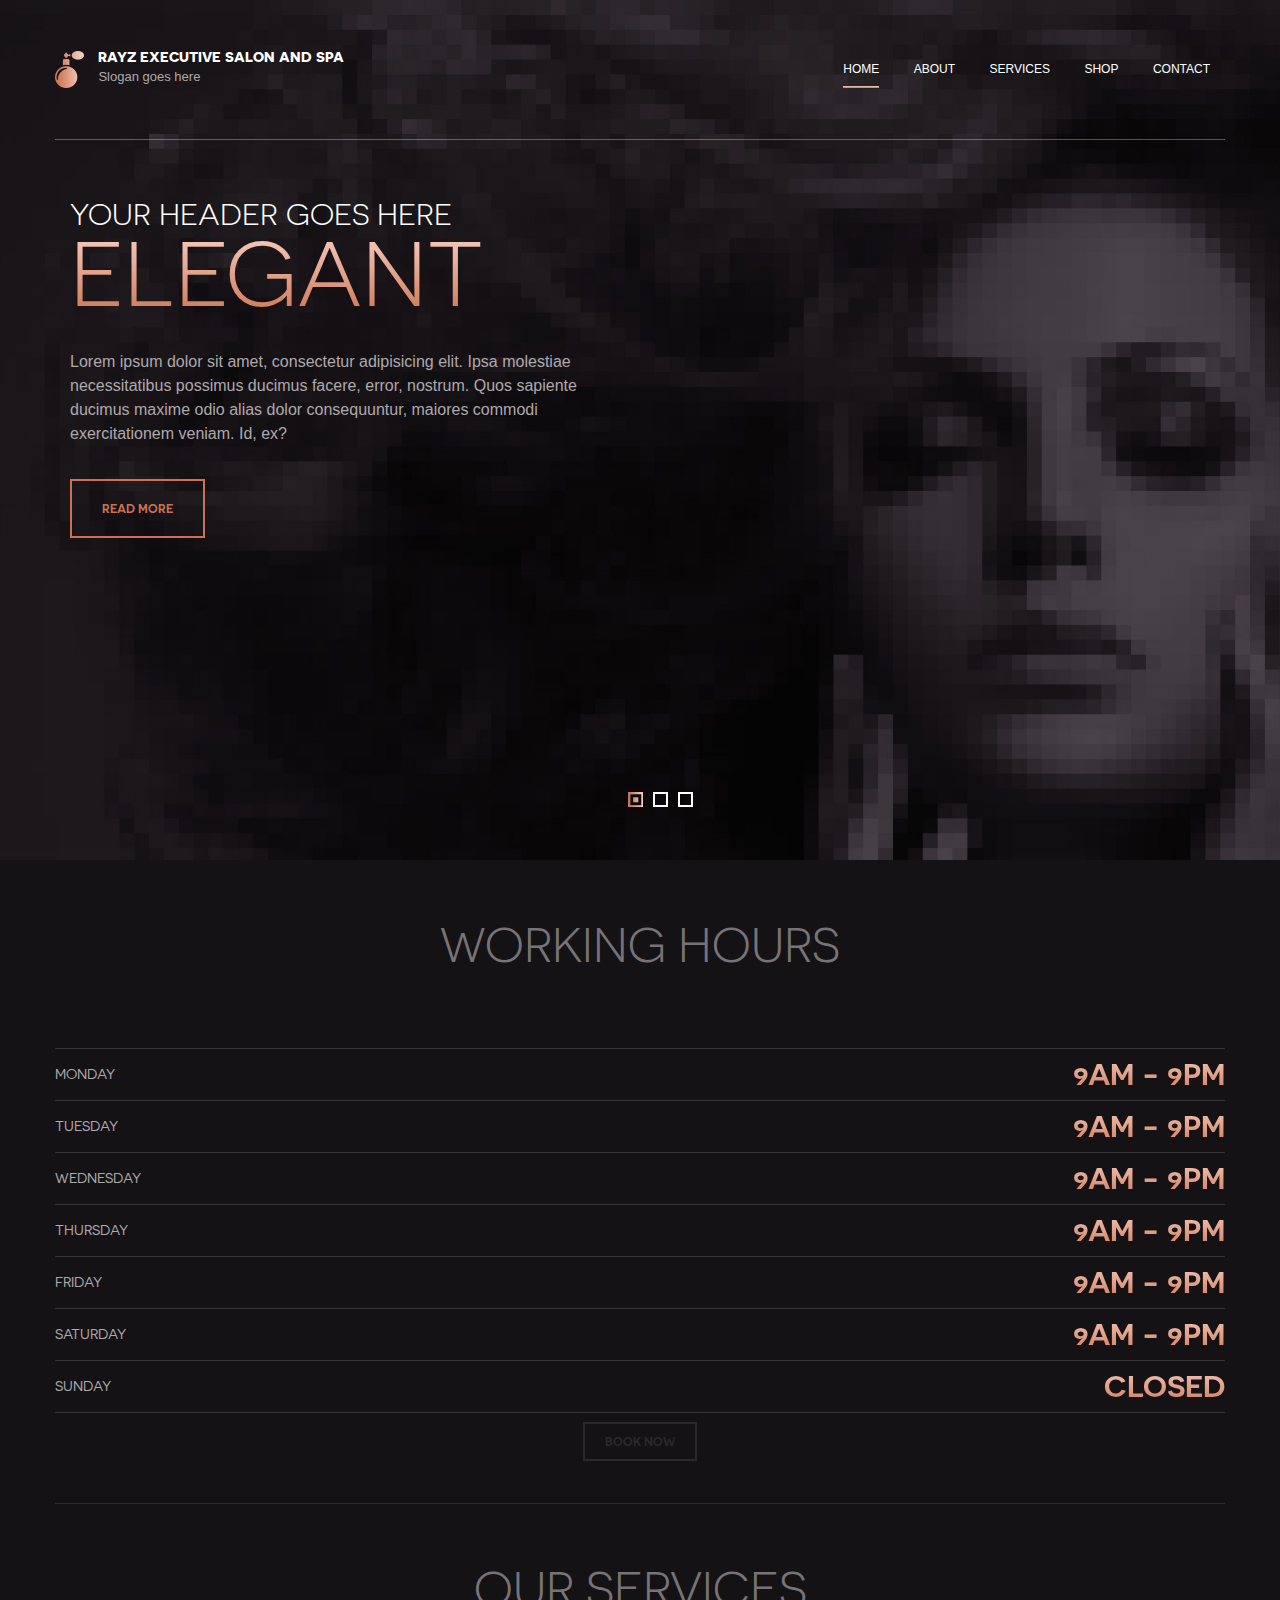
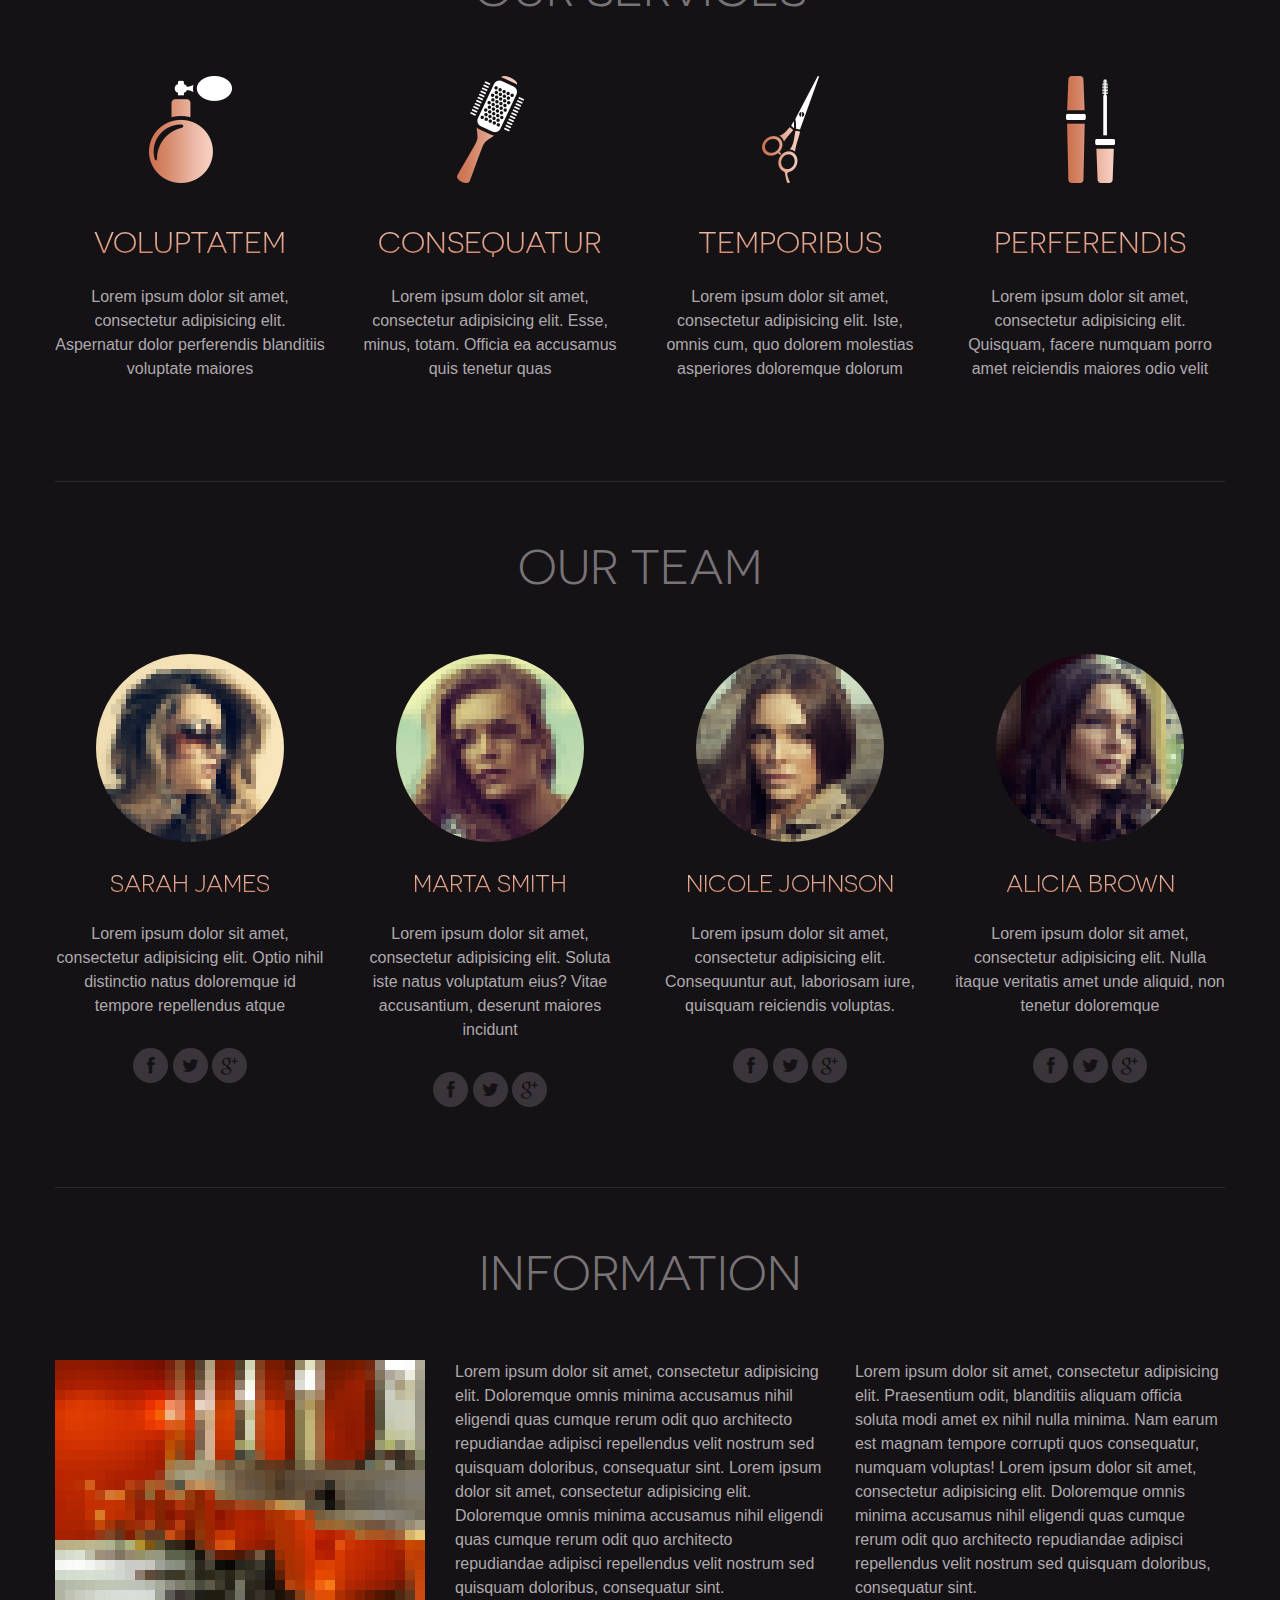
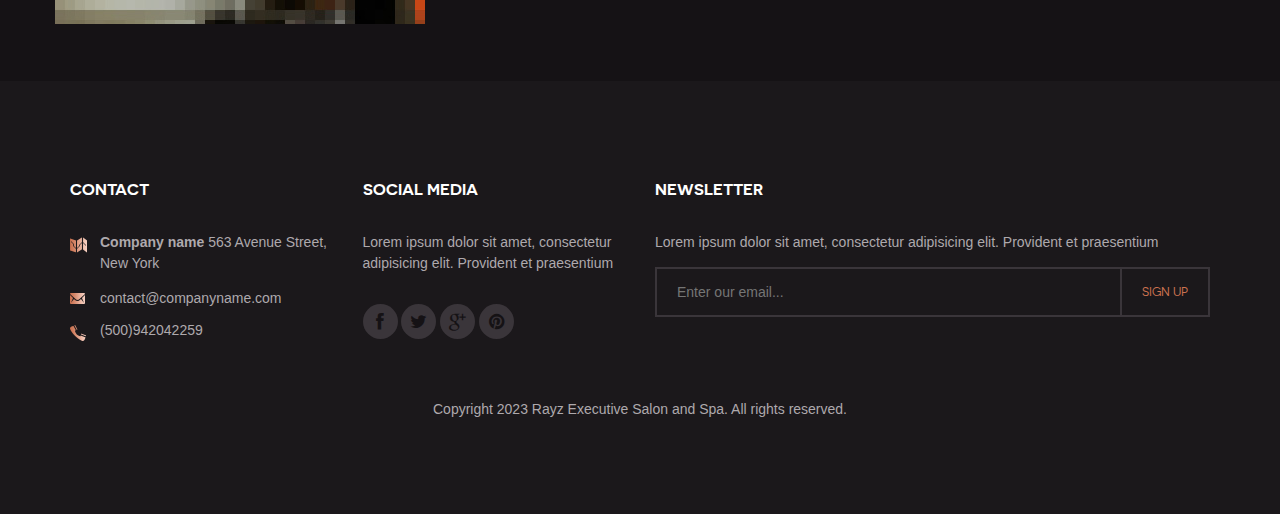
<file: index.html>
<!DOCTYPE html>
<html lang="en">
	<head>
		<meta charset="UTF-8">
		<meta http-equiv="X-UA-Compatible" content="IE=edge">
		<meta name="viewport" content="width=device-width, initial-scale=1.0,maximum-scale=1">
		
		<title>Rayz Executive Salon and Spa</title>
		<!-- Loading third party fonts -->
		<link href="fonts/font-awesome.min.css" rel="stylesheet" type="text/css">
		<link href="fonts/novecento-font/novecento-font.css" rel="stylesheet" type="text/css">
		<!-- Loading main css file -->
		<link rel="stylesheet" href="style.css">
		
		<!--[if lt IE 9]>
		<script src="js/ie-support/html5.js"></script>
		<script src="js/ie-support/respond.js"></script>
		<![endif]-->

	</head>


	<body class="homepage header-collapse">

		<div id="site-content">
			
			<header class="site-header">
				<div class="container">
					<a id="branding" href="index.html">
						<img src="images/logo.png" alt="Company name" class="logo">
						<div class="logo-copy">
							<h1 class="site-title">Rayz Executive Salon and Spa</h1>
							<small class="site-description">Slogan goes here</small>
						</div>
					</a> <!-- #branding -->

					
					<!-- Default snippet for navigation -->
					<div class="main-navigation">
						<button type="button" class="menu-toggle"><i class="fa fa-bars"></i></button>
						<ul class="menu">
							<li class="menu-item current-menu-item"><a href="index.html">Home</a></li>
							<li class="menu-item"><a href="about.html">About</a></li>
							<li class="menu-item"><a href="service.html">Services</a></li>
							<li class="menu-item"><a href="shop.html">Shop</a></li>
							
							<li class="menu-item"><a href="contact.html">Contact</a></li>
						</ul> <!-- .menu -->
					</div> <!-- .main-navigation -->

					<div class="mobile-navigation"></div>
				</div>
			</header>
			
			<div class="hero hero-slider">
				<ul class="slides">
					<li data-bg-image="dummy/slider-1.jpg">
						<div class="container">
							<h3 class="slider-subtitle">Your header goes here</h3>
							<h2 class="slider-title">Elegant</h2>
							<p>Lorem ipsum dolor sit amet, consectetur adipisicing elit. Ipsa molestiae necessitatibus possimus ducimus facere, error, nostrum. Quos sapiente ducimus maxime odio alias dolor consequuntur, maiores commodi exercitationem veniam. Id, ex?</p>
							<a href="#" class="button large">Read more</a>
						</div>
					</li>
					<li data-bg-image="dummy/slider-2.jpg">
						<div class="container">
							<h3 class="slider-subtitle">Your header goes here</h3>
							<h2 class="slider-title">Reliable</h2>
							<p>Lorem ipsum dolor sit amet, consectetur adipisicing elit. In maiores illo eligendi obcaecati reiciendis, vel perspiciatis aliquid esse architecto deleniti asperiores, laboriosam nemo rerum! Ipsam numquam delectus minus iure sit!</p>
							<a href="#" class="button large">Read more</a>
						</div>
					</li>
					<li data-bg-image="dummy/slider-3.jpg">
						<div class="container">
							<h3 class="slider-subtitle">Your header goes here</h3>
							<h2 class="slider-title">Professional</h2>
							<p>Lorem ipsum dolor sit amet, consectetur adipisicing elit. Laboriosam iure, alias error suscipit porro quidem minus, autem repellendus rerum labore corrupti! Quia quas, architecto, quis non pariatur quisquam nisi magnam.</p>
							<a href="#" class="button large">Read more</a>
						</div>
					</li>
				</ul>
			</div>

			<main class="main-content">
				<div class="fullwidth-block latest-news-section">
					<div class="container">
						<h2 class="section-title">Working Hours</h2>
						<div class="row">
							<div class="col-md-12">
								<div class="price-list">
									<ul class="prices">
										<li>Monday<span class="price">9AM - 9PM</span></li>
										<li>Tuesday<span class="price">9AM - 9PM</span></li>
										<li>Wednesday<span class="price">9AM - 9PM</span></li>
										<li>Thursday<span class="price">9AM - 9PM</span></li>
										<li>Friday<span class="price">9AM - 9PM</span></li>
										<li>Saturday<span class="price">9AM - 9PM</span></li>
										<li>Sunday<span class="price">Closed</span></li>

									</ul>
								</div>
							</div>
						</div> <!-- .row -->

						<div class="text-center">
							<a href="#" class="button no-gradient">Book Now</a>
						</div>
					</div> <!-- .container -->
				</div> <!-- .fullwidth-block.latest-news-section -->

				<div class="fullwidth-block features-section">
					<div class="container">
						<h2 class="section-title">our Services</h2>
						<div class="row">
							<div class="col-md-3">
								<div class="feature">
									<img src="images/icon-1.png" class="feature-image">
									<h3 class="feature-title">Voluptatem</h3>
									<p>Lorem ipsum dolor sit amet, consectetur adipisicing elit. Aspernatur dolor perferendis blanditiis voluptate maiores </p>
								</div>
							</div>
							<div class="col-md-3">
								<div class="feature">
									<img src="images/icon-2.png" class="feature-image">
									<h3 class="feature-title">COnsequatur</h3>
									<p>Lorem ipsum dolor sit amet, consectetur adipisicing elit. Esse, minus, totam. Officia ea accusamus quis tenetur quas </p>
								</div>
							</div>
							<div class="col-md-3">
								<div class="feature">
									<img src="images/icon-3.png" class="feature-image">
									<h3 class="feature-title">Temporibus</h3>
									<p>Lorem ipsum dolor sit amet, consectetur adipisicing elit. Iste, omnis cum, quo dolorem molestias asperiores doloremque dolorum</p>
								</div>
							</div>
							<div class="col-md-3">
								<div class="feature">
									<img src="images/icon-4.png" class="feature-image">
									<h3 class="feature-title">Perferendis</h3>
									<p>Lorem ipsum dolor sit amet, consectetur adipisicing elit. Quisquam, facere numquam porro amet reiciendis maiores odio velit</p>
								</div>
							</div>
						</div> <!-- .row -->
					</div> <!-- .container -->
				</div> <!-- .fullwidth-block.features-section -->

				<div class="fullwidth-block team-section">
					<div class="container">
						<h2 class="section-title">Our team</h2>
						<div class="row">
							<div class="col-md-3">
								<div class="team">
									<figure class="team-image"><img src="dummy/person-1.jpg"></figure>
									<h3 class="team-name">Sarah james</h3>
									<p>Lorem ipsum dolor sit amet, consectetur adipisicing elit. Optio nihil distinctio natus doloremque id tempore repellendus atque</p>
									<div class="social-links">
										<a href="#"><i class="fa fa-facebook"></i></a>
										<a href="#"><i class="fa fa-twitter"></i></a>
										<a href="#"><i class="fa fa-google-plus"></i></a>
									</div>
								</div>
							</div>
							<div class="col-md-3">
								<div class="team">
									<figure class="team-image"><img src="dummy/person-2.jpg"></figure>
									<h3 class="team-name">Marta Smith</h3>
									<p>Lorem ipsum dolor sit amet, consectetur adipisicing elit. Soluta iste natus voluptatum eius? Vitae accusantium, deserunt maiores incidunt</p>
									<div class="social-links">
										<a href="#"><i class="fa fa-facebook"></i></a>
										<a href="#"><i class="fa fa-twitter"></i></a>
										<a href="#"><i class="fa fa-google-plus"></i></a>
									</div>
								</div>
							</div>
							<div class="col-md-3">
								<div class="team">
									<figure class="team-image"><img src="dummy/person-3.jpg"></figure>
									<h3 class="team-name">Nicole Johnson</h3>
									<p>Lorem ipsum dolor sit amet, consectetur adipisicing elit. Consequuntur aut, laboriosam iure, quisquam reiciendis voluptas.</p>
									<div class="social-links">
										<a href="#"><i class="fa fa-facebook"></i></a>
										<a href="#"><i class="fa fa-twitter"></i></a>
										<a href="#"><i class="fa fa-google-plus"></i></a>
									</div>
								</div>
							</div>
							<div class="col-md-3">
								<div class="team">
									<figure class="team-image"><img src="dummy/person-4.jpg"></figure>
									<h3 class="team-name">Alicia Brown</h3>
									<p>Lorem ipsum dolor sit amet, consectetur adipisicing elit. Nulla itaque veritatis amet unde aliquid, non tenetur doloremque</p>
									<div class="social-links">
										<a href="#"><i class="fa fa-facebook"></i></a>
										<a href="#"><i class="fa fa-twitter"></i></a>
										<a href="#"><i class="fa fa-google-plus"></i></a>
									</div>
								</div>
							</div>
						</div> <!-- .row -->
					</div> <!-- .container -->
				</div> <!-- .fullwidth-block.team-section -->

				<div class="fullwidth-block information-section">
					<div class="container">
						<h2 class="section-title">Information</h2>
						<div class="row">
							<div class="col-md-4">
								<figure><img src="dummy/figure-1.jpg" ></figure>
							</div>
							<div class="col-md-4">
								<p>Lorem ipsum dolor sit amet, consectetur adipisicing elit. Doloremque omnis minima accusamus nihil eligendi quas cumque rerum odit quo architecto repudiandae adipisci repellendus velit nostrum sed quisquam doloribus, consequatur sint. Lorem ipsum dolor sit amet, consectetur adipisicing elit. Doloremque omnis minima accusamus nihil eligendi quas cumque rerum odit quo architecto repudiandae adipisci repellendus velit nostrum sed quisquam doloribus, consequatur sint.</p>
							</div>
							<div class="col-md-4">
								<p>Lorem ipsum dolor sit amet, consectetur adipisicing elit. Praesentium odit, blanditiis aliquam officia soluta modi amet ex nihil nulla minima. Nam earum est magnam tempore corrupti quos consequatur, numquam voluptas! Lorem ipsum dolor sit amet, consectetur adipisicing elit. Doloremque omnis minima accusamus nihil eligendi quas cumque rerum odit quo architecto repudiandae adipisci repellendus velit nostrum sed quisquam doloribus, consequatur sint.</p>
							</div>
						</div>
					</div>
				</div> <!-- .fullwidth-block.information-section -->
			</main>

			<footer class="site-footer">
				<div class="container">
					<div class="row">
						<div class="col-md-3">
							<div class="widget contact-widget">
								<h3 class="widget-title">Contact</h3>
								<div class="contact-info">
									<address>
										<img src="images/icon-map-small.png" class="icon">
										<p><strong>Company name</strong> 563 Avenue Street, New York</p>
									</address>
									<a href="mailto:contact@companyname.com" class="mail"><img src="images/icon-envelope-small.png" class="icon">contact@companyname.com</a>
									<a href="tel:(500)942042259" class="phone"><img src="images/icon-phone-small.png" class="icon">(500)942042259</a>
								</div>
							</div>
						</div>
						<div class="col-md-3">
							<div class="widget">
								<h3 class="widget-title">Social Media</h3>
								<p>Lorem ipsum dolor sit amet, consectetur adipisicing elit. Provident et praesentium </p>
								<div class="social-links">
									<a href="#"><i class="fa fa-facebook"></i></a>
									<a href="#"><i class="fa fa-twitter"></i></a>
									<a href="#"><i class="fa fa-google-plus"></i></a>
									<a href="#"><i class="fa fa-pinterest"></i></a>
								</div>
							</div>
						</div>
						<div class="col-md-6">
							<div class="widget">
								<h3 class="widget-title">Newsletter</h3>
								<p>Lorem ipsum dolor sit amet, consectetur adipisicing elit. Provident et praesentium </p>
								<form action="#" class="subscribe-form">
									<input type="email" placeholder="Enter our email...">
									<input type="submit" value="Sign up">
								</form>
							</div>
						</div>
					</div>

					<div class="colophon">
						<p>Copyright 2023 Rayz Executive Salon and Spa. All rights reserved.</p>
					</div>
				</div>
			</footer>
		</div>
		

		

		<script src="js/jquery-1.11.1.min.js"></script>
		<script src="js/plugins.js"></script>
		<script src="js/app.js"></script>
		
	</body>

</html>
</file>
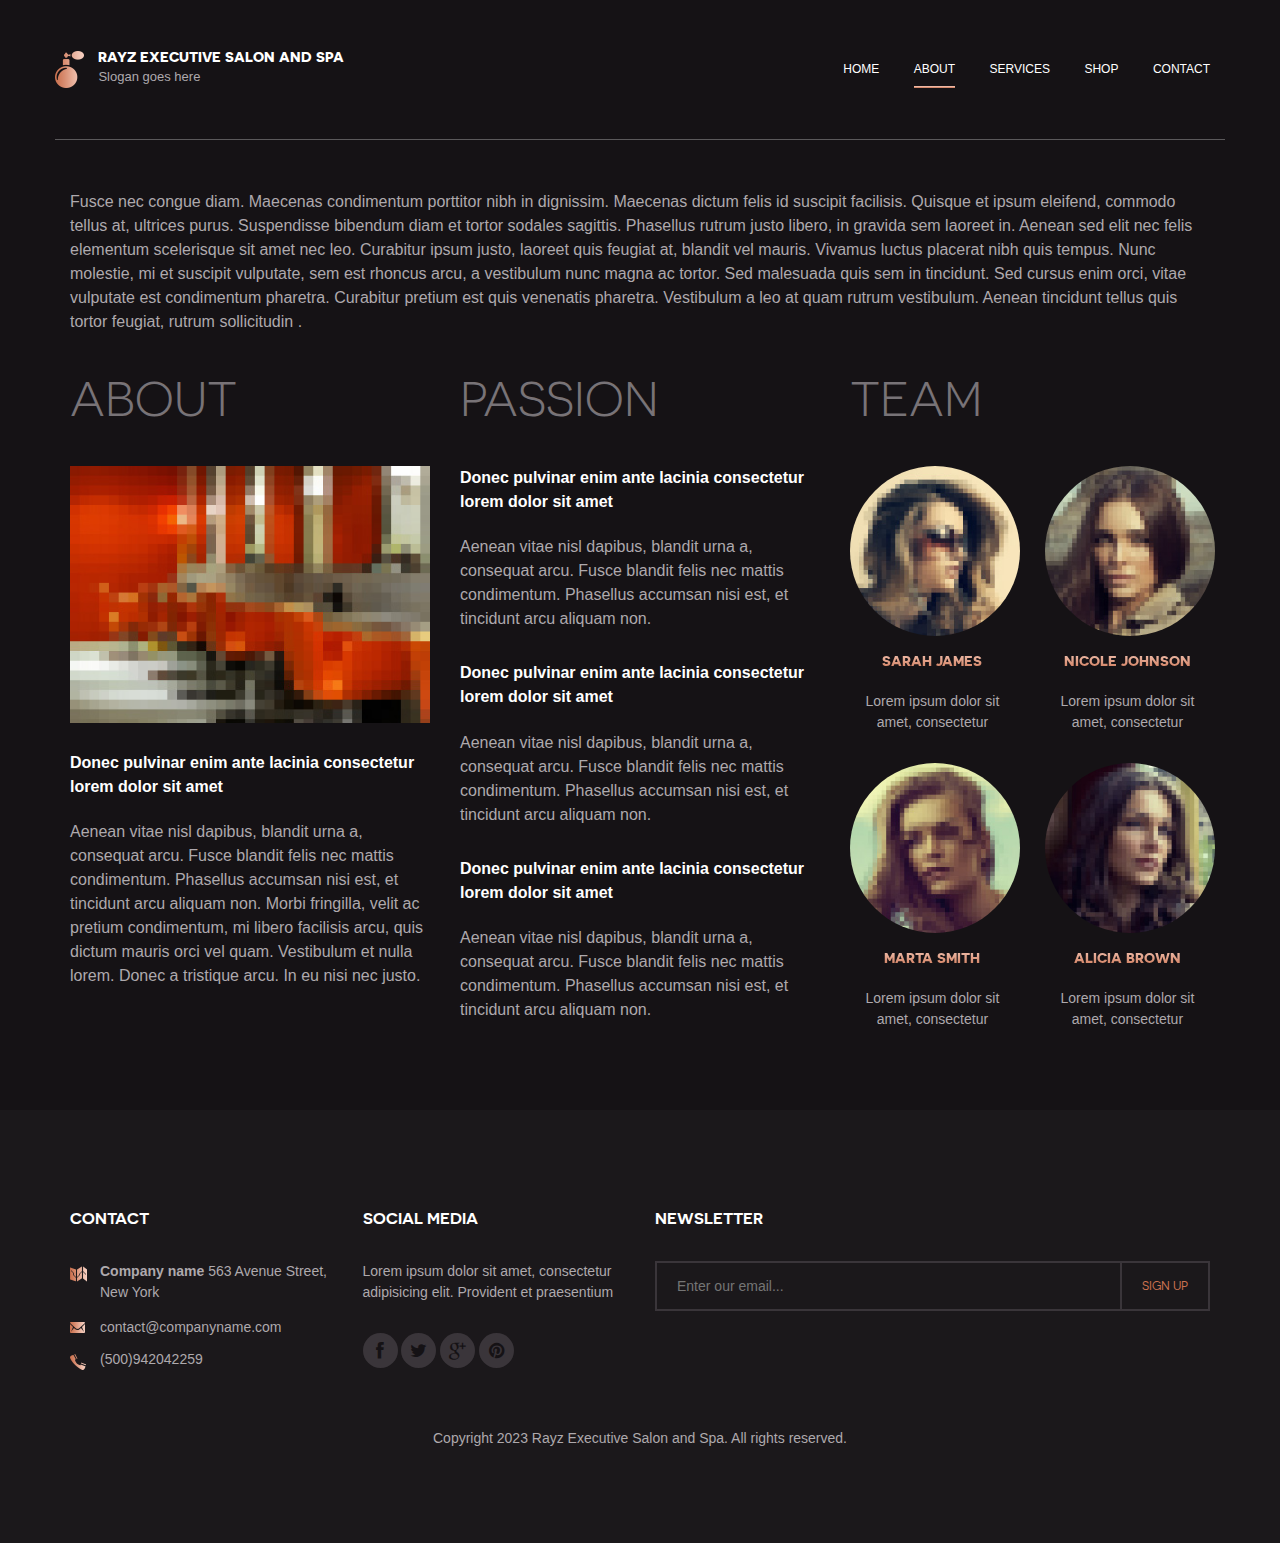
<file: about.html>
<!DOCTYPE html>
<html lang="en">
	<head>
		<meta charset="UTF-8">
		<meta http-equiv="X-UA-Compatible" content="IE=edge">
		<meta name="viewport" content="width=device-width, initial-scale=1.0,maximum-scale=1">
		
		<title>Rayz Executive Salon and Spa| About Us</title>
		<!-- Loading third party fonts -->
		<link href="fonts/font-awesome.min.css" rel="stylesheet" type="text/css">
		<link href="fonts/novecento-font/novecento-font.css" rel="stylesheet" type="text/css">
		<!-- Loading main css file -->
		<link rel="stylesheet" href="style.css">
		
		<!--[if lt IE 9]>
		<script src="js/ie-support/html5.js"></script>
		<script src="js/ie-support/respond.js"></script>
		<![endif]-->

	</head>


	<body>

		<div id="site-content">
			
			<header class="site-header">
				<div class="container">
					<a id="branding" href="index.html">
						<img src="images/logo.png" alt="Company name" class="logo">
						<div class="logo-copy">
							<h1 class="site-title">Rayz Executive Salon and Spa</h1>
							<small class="site-description">Slogan goes here</small>
						</div>
					</a> <!-- #branding -->

					
					<!-- Default snippet for navigation -->
					<div class="main-navigation">
						<button type="button" class="menu-toggle"><i class="fa fa-bars"></i></button>
						<ul class="menu">
							<li class="menu-item"><a href="index.html">Home</a></li>
							<li class="menu-item current-menu-item"><a href="about.html">About</a></li>
							<li class="menu-item"><a href="service.html">Services</a></li>
							<li class="menu-item"><a href="shop.html">Shop</a></li>
							<li class="menu-item"><a href="contact.html">Contact</a></li>
						</ul> <!-- .menu -->
					</div> <!-- .main-navigation -->

					<div class="mobile-navigation"></div>
				</div>
			</header>

			<main class="main-content">
				<div class="page">
					<div class="container">
						<p>Fusce nec congue diam. Maecenas condimentum porttitor nibh in dignissim. Maecenas dictum felis id suscipit facilisis. Quisque et ipsum eleifend, commodo tellus at, ultrices purus. Suspendisse bibendum diam et tortor sodales sagittis. Phasellus rutrum justo libero, in gravida sem laoreet in. Aenean sed elit nec felis elementum scelerisque sit amet nec leo. Curabitur ipsum justo, laoreet quis feugiat at, blandit vel mauris. Vivamus luctus placerat nibh quis tempus. Nunc molestie, mi et suscipit vulputate, sem est rhoncus arcu, a vestibulum nunc magna ac tortor. Sed malesuada quis sem in tincidunt. Sed cursus enim orci, vitae vulputate est condimentum pharetra. Curabitur pretium est quis venenatis pharetra. Vestibulum a leo at quam rutrum vestibulum. Aenean tincidunt tellus quis tortor feugiat, rutrum sollicitudin .</p>

						<div class="row">
							<div class="col-md-4">
								<h3 class="section-title">About</h3>
								<figure><img src="dummy/figure-1.jpg" alt=""></figure>
								<h4>Donec pulvinar enim ante lacinia consectetur lorem dolor sit amet</h4>
								<p>Aenean vitae nisl dapibus, blandit urna a, consequat arcu. Fusce blandit felis nec mattis condimentum. Phasellus accumsan nisi est, et tincidunt arcu aliquam non. Morbi fringilla, velit ac pretium condimentum, mi libero facilisis arcu, quis dictum mauris orci vel quam. Vestibulum et nulla lorem. Donec a tristique arcu. In eu nisi nec justo.</p>
							</div>
							<div class="col-md-4">
								<h3 class="section-title">Passion</h3>
								<h4>Donec pulvinar enim ante lacinia consectetur lorem dolor sit amet</h4>
								<p>Aenean vitae nisl dapibus, blandit urna a, consequat arcu. Fusce blandit felis nec mattis condimentum. Phasellus accumsan nisi est, et tincidunt arcu aliquam non.</p>
								<h4>Donec pulvinar enim ante lacinia consectetur lorem dolor sit amet</h4>
								<p>Aenean vitae nisl dapibus, blandit urna a, consequat arcu. Fusce blandit felis nec mattis condimentum. Phasellus accumsan nisi est, et tincidunt arcu aliquam non.</p>
								<h4>Donec pulvinar enim ante lacinia consectetur lorem dolor sit amet</h4>
								<p>Aenean vitae nisl dapibus, blandit urna a, consequat arcu. Fusce blandit felis nec mattis condimentum. Phasellus accumsan nisi est, et tincidunt arcu aliquam non.</p>
							</div>
							<div class="col-md-4">
								<h3 class="section-title">Team</h3>
								<div class="row">
									<div class="col-md-6">
										<div class="team small">
											<figure class="team-image"><img src="dummy/person-1.jpg"></figure>
											<h3 class="team-name">Sarah james</h3>
											<p>Lorem ipsum dolor sit amet, consectetur</p>
										</div>
										<div class="team small">
											<figure class="team-image"><img src="dummy/person-2.jpg"></figure>
											<h3 class="team-name">Marta Smith</h3>
											<p>Lorem ipsum dolor sit amet, consectetur</p>
										</div>
										
									</div>
									<div class="col-md-6">
										<div class="team small">
											<figure class="team-image"><img src="dummy/person-3.jpg"></figure>
											<h3 class="team-name">Nicole Johnson</h3>
											<p>Lorem ipsum dolor sit amet, consectetur</p>
										</div>
										<div class="team small">
											<figure class="team-image"><img src="dummy/person-4.jpg"></figure>
											<h3 class="team-name">Alicia Brown</h3>
											<p>Lorem ipsum dolor sit amet, consectetur</p>
										</div>
									</div>
								</div>
							</div>
						</div>
					</div>
				</div>
			</main>

			<footer class="site-footer">
				<div class="container">
					<div class="row">
						<div class="col-md-3">
							<div class="widget contact-widget">
								<h3 class="widget-title">Contact</h3>
								<div class="contact-info">
									<address>
										<img src="images/icon-map-small.png" class="icon">
										<p><strong>Company name</strong> 563 Avenue Street, New York</p>
									</address>
									<a href="mailto:contact@companyname.com" class="mail"><img src="images/icon-envelope-small.png" class="icon">contact@companyname.com</a>
									<a href="tel:(500)942042259" class="phone"><img src="images/icon-phone-small.png" class="icon">(500)942042259</a>
								</div>
							</div>
						</div>
						<div class="col-md-3">
							<div class="widget">
								<h3 class="widget-title">Social Media</h3>
								<p>Lorem ipsum dolor sit amet, consectetur adipisicing elit. Provident et praesentium </p>
								<div class="social-links">
									<a href="#"><i class="fa fa-facebook"></i></a>
									<a href="#"><i class="fa fa-twitter"></i></a>
									<a href="#"><i class="fa fa-google-plus"></i></a>
									<a href="#"><i class="fa fa-pinterest"></i></a>
								</div>
							</div>
						</div>
						<div class="col-md-6">
							<div class="widget">
								<h3 class="widget-title">Newsletter</h3>
								<form action="#" class="subscribe-form">
									<input type="email" placeholder="Enter our email...">
									<input type="submit" value="Sign up">
								</form>
							</div>
						</div>
					</div>

					<div class="colophon">
						<p>Copyright 2023 Rayz Executive Salon and Spa. All rights reserved.</p>
					</div>
				</div>
			</footer>
		</div>
		

		

		<script src="js/jquery-1.11.1.min.js"></script>
		<script src="js/plugins.js"></script>
		<script src="js/app.js"></script>
		
	</body>

</html>
</file>
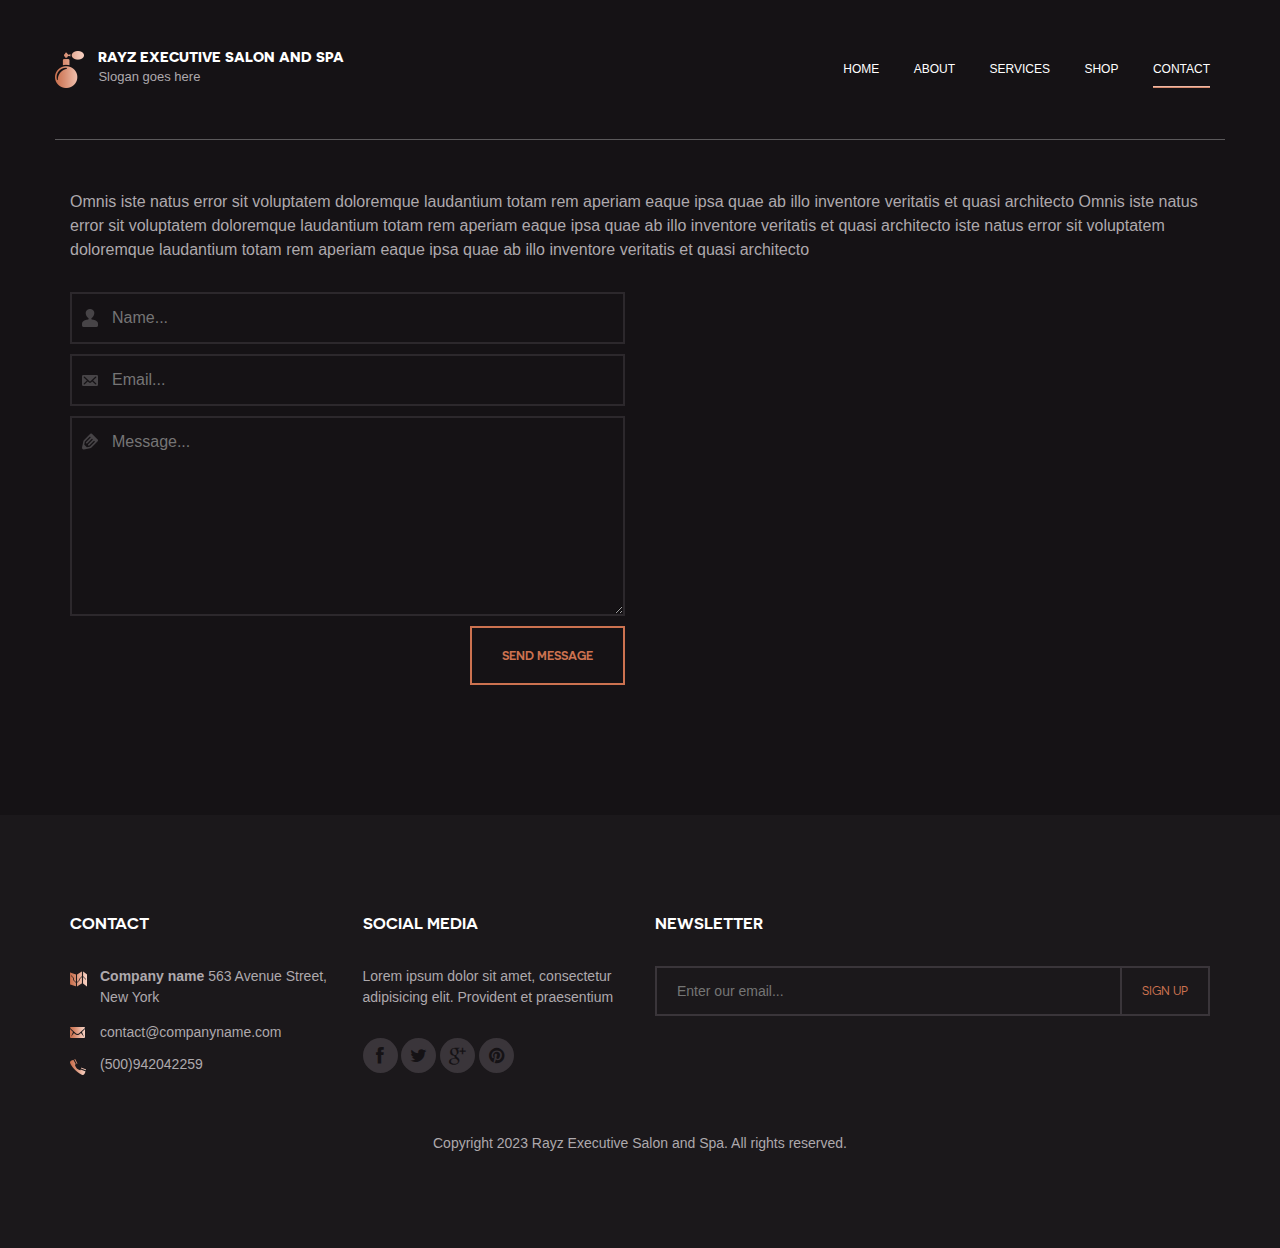
<file: contact.html>
<!DOCTYPE html>
<html lang="en">
	<head>
		<meta charset="UTF-8">
		<meta http-equiv="X-UA-Compatible" content="IE=edge">
		<meta name="viewport" content="width=device-width, initial-scale=1.0,maximum-scale=1">
		
		<title>Rayz Executive Salon and Spa| Contact</title>
		<!-- Loading third party fonts -->
		<link href="fonts/font-awesome.min.css" rel="stylesheet" type="text/css">
		<link href="fonts/novecento-font/novecento-font.css" rel="stylesheet" type="text/css">
		<!-- Loading main css file -->
		<link rel="stylesheet" href="style.css">
		
		<!--[if lt IE 9]>
		<script src="js/ie-support/html5.js"></script>
		<script src="js/ie-support/respond.js"></script>
		<![endif]-->

	</head>


	<body>

		<div id="site-content">
			
			<header class="site-header">
				<div class="container">
					<a id="branding" href="index.html">
						<img src="images/logo.png" alt="Company name" class="logo">
						<div class="logo-copy">
							<h1 class="site-title">Rayz Executive Salon and Spa</h1>
							<small class="site-description">Slogan goes here</small>
						</div>
					</a> <!-- #branding -->

					
					<!-- Default snippet for navigation -->
					<div class="main-navigation">
						<button type="button" class="menu-toggle"><i class="fa fa-bars"></i></button>
						<ul class="menu">
							<li class="menu-item"><a href="index.html">Home</a></li>
							<li class="menu-item"><a href="about.html">About</a></li>
							<li class="menu-item"><a href="service.html">Services</a></li>
							<li class="menu-item"><a href="shop.html">Shop</a></li>

							<li class="menu-item current-menu-item"><a href="contact.html">Contact</a></li>
						</ul> <!-- .menu -->
					</div> <!-- .main-navigation -->

					<div class="mobile-navigation"></div>
				</div>
			</header>

			<main class="main-content">
				<div class="page">
					<div class="container">
						<p>Omnis iste natus error sit voluptatem doloremque laudantium totam rem aperiam eaque ipsa quae ab illo inventore veritatis et quasi architecto Omnis iste natus error sit voluptatem doloremque laudantium totam rem aperiam eaque ipsa quae ab illo inventore veritatis et quasi architecto iste natus error sit voluptatem doloremque laudantium totam rem aperiam eaque ipsa quae ab illo inventore veritatis et quasi architecto</p>

						<div class="row">
							<div class="col-md-6">
								<form action="#" class="contact-form">
									<input type="text" id="name" placeholder="Name...">
									<input type="text" id="email" placeholder="Email...">
									<textarea name="" id="message" placeholder="Message..."></textarea>
									<div class="text-right">
										<button class="button large" type="submit">Send Message</button>
									</div>
								</form>
							</div>
							<div class="map-container">
							<div class="col-md-6">
								<iframe src="https://www.google.com/maps/embed?pb=!1m18!1m12!1m3!1d15914.83002513358!2d39.58446969606767!3d-4.276956631150811!2m3!1f0!2f0!3f0!3m2!1i1024!2i768!4f13.1!3m3!1m2!1s0x1840463f2a0b107d%3A0xafa0063ab0f439ad!2sDiani%20Beach!5e0!3m2!1sen!2ske!4v1696234193817!5m2!1sen!2ske" width="100%" height="400" style="border:0;" allowfullscreen="" loading="lazy" referrerpolicy="no-referrer-when-downgrade"></iframe>

								</div>
							</div>
						</div>
					</div>
				</div>
			</main>

			<footer class="site-footer">
				<div class="container">
					<div class="row">
						<div class="col-md-3">
							<div class="widget contact-widget">
								<h3 class="widget-title">Contact</h3>
								<div class="contact-info">
									<address>
										<img src="images/icon-map-small.png" class="icon">
										<p><strong>Company name</strong> 563 Avenue Street, New York</p>
									</address>
									<a href="mailto:contact@companyname.com" class="mail"><img src="images/icon-envelope-small.png" class="icon">contact@companyname.com</a>
									<a href="tel:(500)942042259" class="phone"><img src="images/icon-phone-small.png" class="icon">(500)942042259</a>
								</div>
							</div>
						</div>
						<div class="col-md-3">
							<div class="widget">
								<h3 class="widget-title">Social Media</h3>
								<p>Lorem ipsum dolor sit amet, consectetur adipisicing elit. Provident et praesentium </p>
								<div class="social-links">
									<a href="#"><i class="fa fa-facebook"></i></a>
									<a href="#"><i class="fa fa-twitter"></i></a>
									<a href="#"><i class="fa fa-google-plus"></i></a>
									<a href="#"><i class="fa fa-pinterest"></i></a>
								</div>
							</div>
						</div>
						<div class="col-md-6">
							<div class="widget">
								<h3 class="widget-title">Newsletter</h3>
								<form action="#" class="subscribe-form">
									<input type="email" placeholder="Enter our email...">
									<input type="submit" value="Sign up">
								</form>
							</div>
						</div>
					</div>

					<div class="colophon">
						<p>Copyright 2023 Rayz Executive Salon and Spa. All rights reserved.</p>
					</div>
				</div>
			</footer>
		</div>
		

		

		<script src="js/jquery-1.11.1.min.js"></script>
		<script src="http://maps.google.com/maps/api/js?sensor=false&amp;language=en"></script>


		<script src="js/plugins.js"></script>
		<script src="js/app.js"></script>
		
	</body>

</html>
</file>
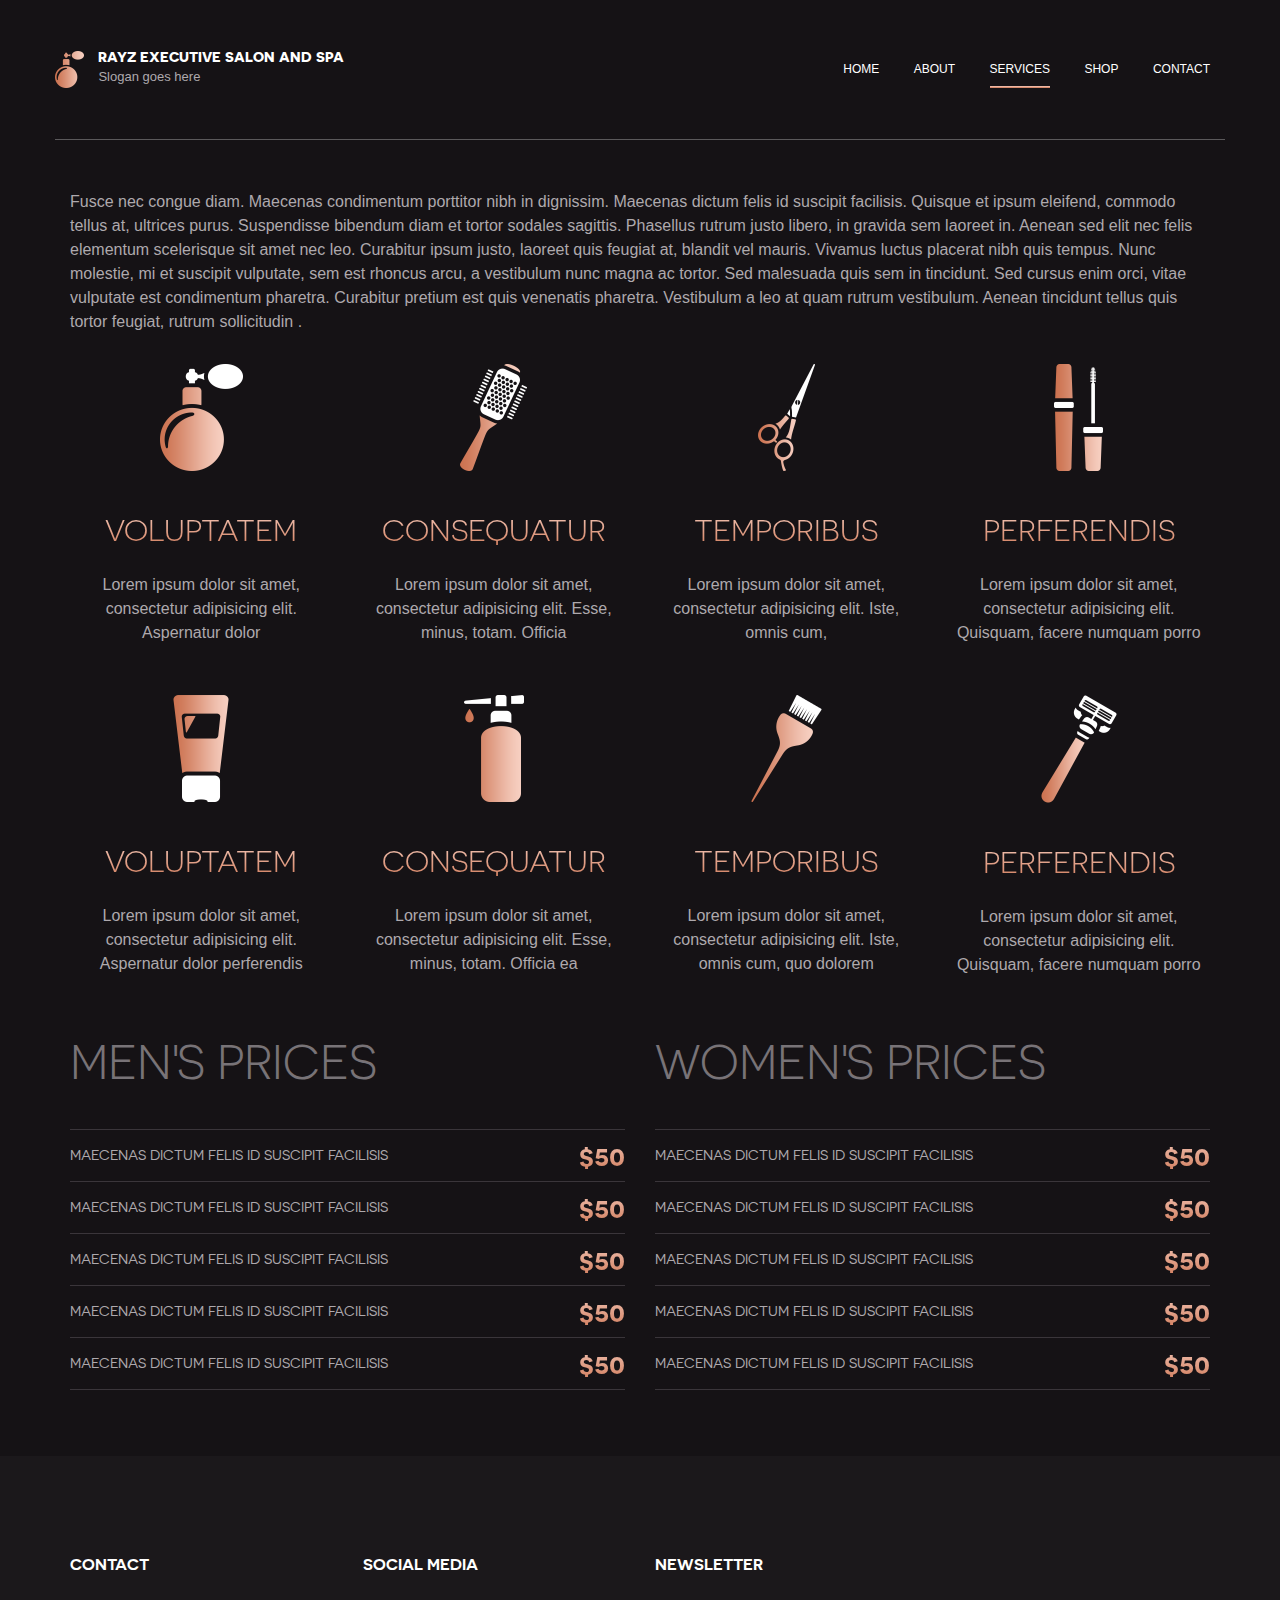
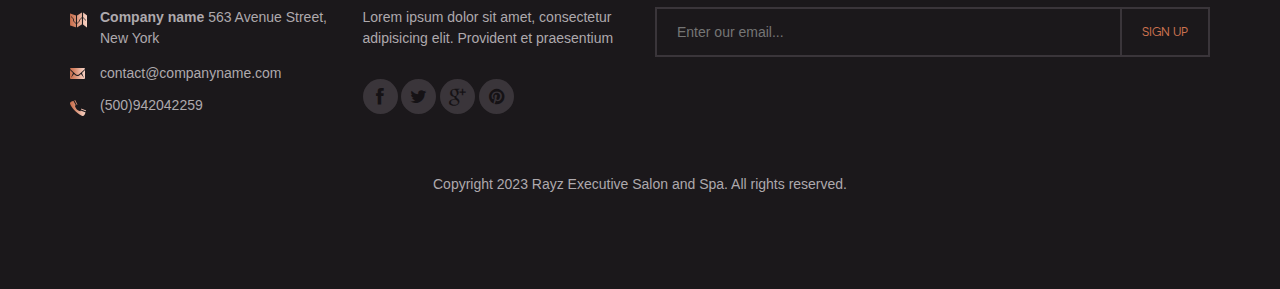
<file: service.html>
<!DOCTYPE html>
<html lang="en">
	<head>
		<meta charset="UTF-8">
		<meta http-equiv="X-UA-Compatible" content="IE=edge">
		<meta name="viewport" content="width=device-width, initial-scale=1.0,maximum-scale=1">
		
		<title>Rayz Executive Salon and Spa| Service</title>
		<!-- Loading third party fonts -->
		<link href="fonts/font-awesome.min.css" rel="stylesheet" type="text/css">
		<link href="fonts/novecento-font/novecento-font.css" rel="stylesheet" type="text/css">
		<!-- Loading main css file -->
		<link rel="stylesheet" href="style.css">
		
		<!--[if lt IE 9]>
		<script src="js/ie-support/html5.js"></script>
		<script src="js/ie-support/respond.js"></script>
		<![endif]-->

	</head>


	<body>

		<div id="site-content">
			
			<header class="site-header">
				<div class="container">
					<a id="branding" href="index.html">
						<img src="images/logo.png" alt="Company name" class="logo">
						<div class="logo-copy">
							<h1 class="site-title">Rayz Executive Salon and Spa</h1>
							<small class="site-description">Slogan goes here</small>
						</div>
					</a> <!-- #branding -->

					
					<!-- Default snippet for navigation -->
					<div class="main-navigation">
						<button type="button" class="menu-toggle"><i class="fa fa-bars"></i></button>
						<ul class="menu">
							<li class="menu-item"><a href="index.html">Home</a></li>
							<li class="menu-item"><a href="about.html">About</a></li>
							<li class="menu-item current-menu-item"><a href="service.html">Services</a></li>
							<li class="menu-item"><a href="shop.html">Shop</a></li>
							<li class="menu-item"><a href="contact.html">Contact</a></li>
						</ul> <!-- .menu -->
					</div> <!-- .main-navigation -->

					<div class="mobile-navigation"></div>
				</div>
			</header>

			<main class="main-content">
				<div class="page">
					<div class="container">
						<p>Fusce nec congue diam. Maecenas condimentum porttitor nibh in dignissim. Maecenas dictum felis id suscipit facilisis. Quisque et ipsum eleifend, commodo tellus at, ultrices purus. Suspendisse bibendum diam et tortor sodales sagittis. Phasellus rutrum justo libero, in gravida sem laoreet in. Aenean sed elit nec felis elementum scelerisque sit amet nec leo. Curabitur ipsum justo, laoreet quis feugiat at, blandit vel mauris. Vivamus luctus placerat nibh quis tempus. Nunc molestie, mi et suscipit vulputate, sem est rhoncus arcu, a vestibulum nunc magna ac tortor. Sed malesuada quis sem in tincidunt. Sed cursus enim orci, vitae vulputate est condimentum pharetra. Curabitur pretium est quis venenatis pharetra. Vestibulum a leo at quam rutrum vestibulum. Aenean tincidunt tellus quis tortor feugiat, rutrum sollicitudin .</p>

						<div class="row">
							<div class="col-md-3">
								<div class="feature">
									<img src="images/icon-1.png" class="feature-image">
									<h3 class="feature-title">Voluptatem</h3>
									<p>Lorem ipsum dolor sit amet, consectetur adipisicing elit. Aspernatur dolor </p>
								</div>
							</div>
							<div class="col-md-3">
								<div class="feature">
									<img src="images/icon-2.png" class="feature-image">
									<h3 class="feature-title">COnsequatur</h3>
									<p>Lorem ipsum dolor sit amet, consectetur adipisicing elit. Esse, minus, totam. Officia </p>
								</div>
							</div>
							<div class="col-md-3">
								<div class="feature">
									<img src="images/icon-3.png" class="feature-image">
									<h3 class="feature-title">Temporibus</h3>
									<p>Lorem ipsum dolor sit amet, consectetur adipisicing elit. Iste, omnis cum, </p>
								</div>
							</div>
							<div class="col-md-3">
								<div class="feature">
									<img src="images/icon-4.png" class="feature-image">
									<h3 class="feature-title">Perferendis</h3>
									<p>Lorem ipsum dolor sit amet, consectetur adipisicing elit. Quisquam, facere numquam porro </p>
								</div>
							</div>
						</div>

						<div class="row">
							<div class="col-md-3">
								<div class="feature">
									<img src="images/icon-5.png" class="feature-image">
									<h3 class="feature-title">Voluptatem</h3>
									<p>Lorem ipsum dolor sit amet, consectetur adipisicing elit. Aspernatur dolor perferendis</p>
								</div>
							</div>
							<div class="col-md-3">
								<div class="feature">
									<img src="images/icon-6.png" class="feature-image">
									<h3 class="feature-title">COnsequatur</h3>
									<p>Lorem ipsum dolor sit amet, consectetur adipisicing elit. Esse, minus, totam. Officia ea</p>
								</div>
							</div>
							<div class="col-md-3">
								<div class="feature">
									<img src="images/icon-7.png" class="feature-image">
									<h3 class="feature-title">Temporibus</h3>
									<p>Lorem ipsum dolor sit amet, consectetur adipisicing elit. Iste, omnis cum, quo dolorem </p>
								</div>
							</div>
							<div class="col-md-3">
								<div class="feature">
									<img src="images/icon-8.png" class="feature-image">
									<h3 class="feature-title">Perferendis</h3>
									<p>Lorem ipsum dolor sit amet, consectetur adipisicing elit. Quisquam, facere numquam porro </p>
								</div>
							</div>
						</div> <!-- .row -->

						<div class="row">
							<div class="col-md-6">
								<div class="price-list">
									<h2 class="section-title">Men's prices</h2>
									<ul class="prices">
										<li>Maecenas dictum felis id suscipit facilisis<span class="price">$50</span></li>
										<li>Maecenas dictum felis id suscipit facilisis<span class="price">$50</span></li>
										<li>Maecenas dictum felis id suscipit facilisis<span class="price">$50</span></li>
										<li>Maecenas dictum felis id suscipit facilisis<span class="price">$50</span></li>
										<li>Maecenas dictum felis id suscipit facilisis<span class="price">$50</span></li>
									</ul>
								</div>
							</div>
							<div class="col-md-6">
								<div class="price-list">
									<h2 class="section-title">women's prices</h2>
									<ul class="prices">
										<li>Maecenas dictum felis id suscipit facilisis<span class="price">$50</span></li>
										<li>Maecenas dictum felis id suscipit facilisis<span class="price">$50</span></li>
										<li>Maecenas dictum felis id suscipit facilisis<span class="price">$50</span></li>
										<li>Maecenas dictum felis id suscipit facilisis<span class="price">$50</span></li>
										<li>Maecenas dictum felis id suscipit facilisis<span class="price">$50</span></li>
									</ul>
								</div>
							</div>
						</div>
					</div>
				</div>
			</main>

			<footer class="site-footer">
				<div class="container">
					<div class="row">
						<div class="col-md-3">
							<div class="widget contact-widget">
								<h3 class="widget-title">Contact</h3>
								<div class="contact-info">
									<address>
										<img src="images/icon-map-small.png" class="icon">
										<p><strong>Company name</strong> 563 Avenue Street, New York</p>
									</address>
									<a href="mailto:contact@companyname.com" class="mail"><img src="images/icon-envelope-small.png" class="icon">contact@companyname.com</a>
									<a href="tel:(500)942042259" class="phone"><img src="images/icon-phone-small.png" class="icon">(500)942042259</a>
								</div>
							</div>
						</div>
						<div class="col-md-3">
							<div class="widget">
								<h3 class="widget-title">Social Media</h3>
								<p>Lorem ipsum dolor sit amet, consectetur adipisicing elit. Provident et praesentium </p>
								<div class="social-links">
									<a href="#"><i class="fa fa-facebook"></i></a>
									<a href="#"><i class="fa fa-twitter"></i></a>
									<a href="#"><i class="fa fa-google-plus"></i></a>
									<a href="#"><i class="fa fa-pinterest"></i></a>
								</div>
							</div>
						</div>
						<div class="col-md-6">
							<div class="widget">
								<h3 class="widget-title">Newsletter</h3>
								<form action="#" class="subscribe-form">
									<input type="email" placeholder="Enter our email...">
									<input type="submit" value="Sign up">
								</form>
							</div>
						</div>
					</div>

					<div class="colophon">
						<p>Copyright 2023 Rayz Executive Salon and Spa. All rights reserved.</p>
					</div>
				</div>
			</footer>
		</div>
		

		

		<script src="js/jquery-1.11.1.min.js"></script>
		<script src="js/plugins.js"></script>
		<script src="js/app.js"></script>
		
	</body>

</html>
</file>
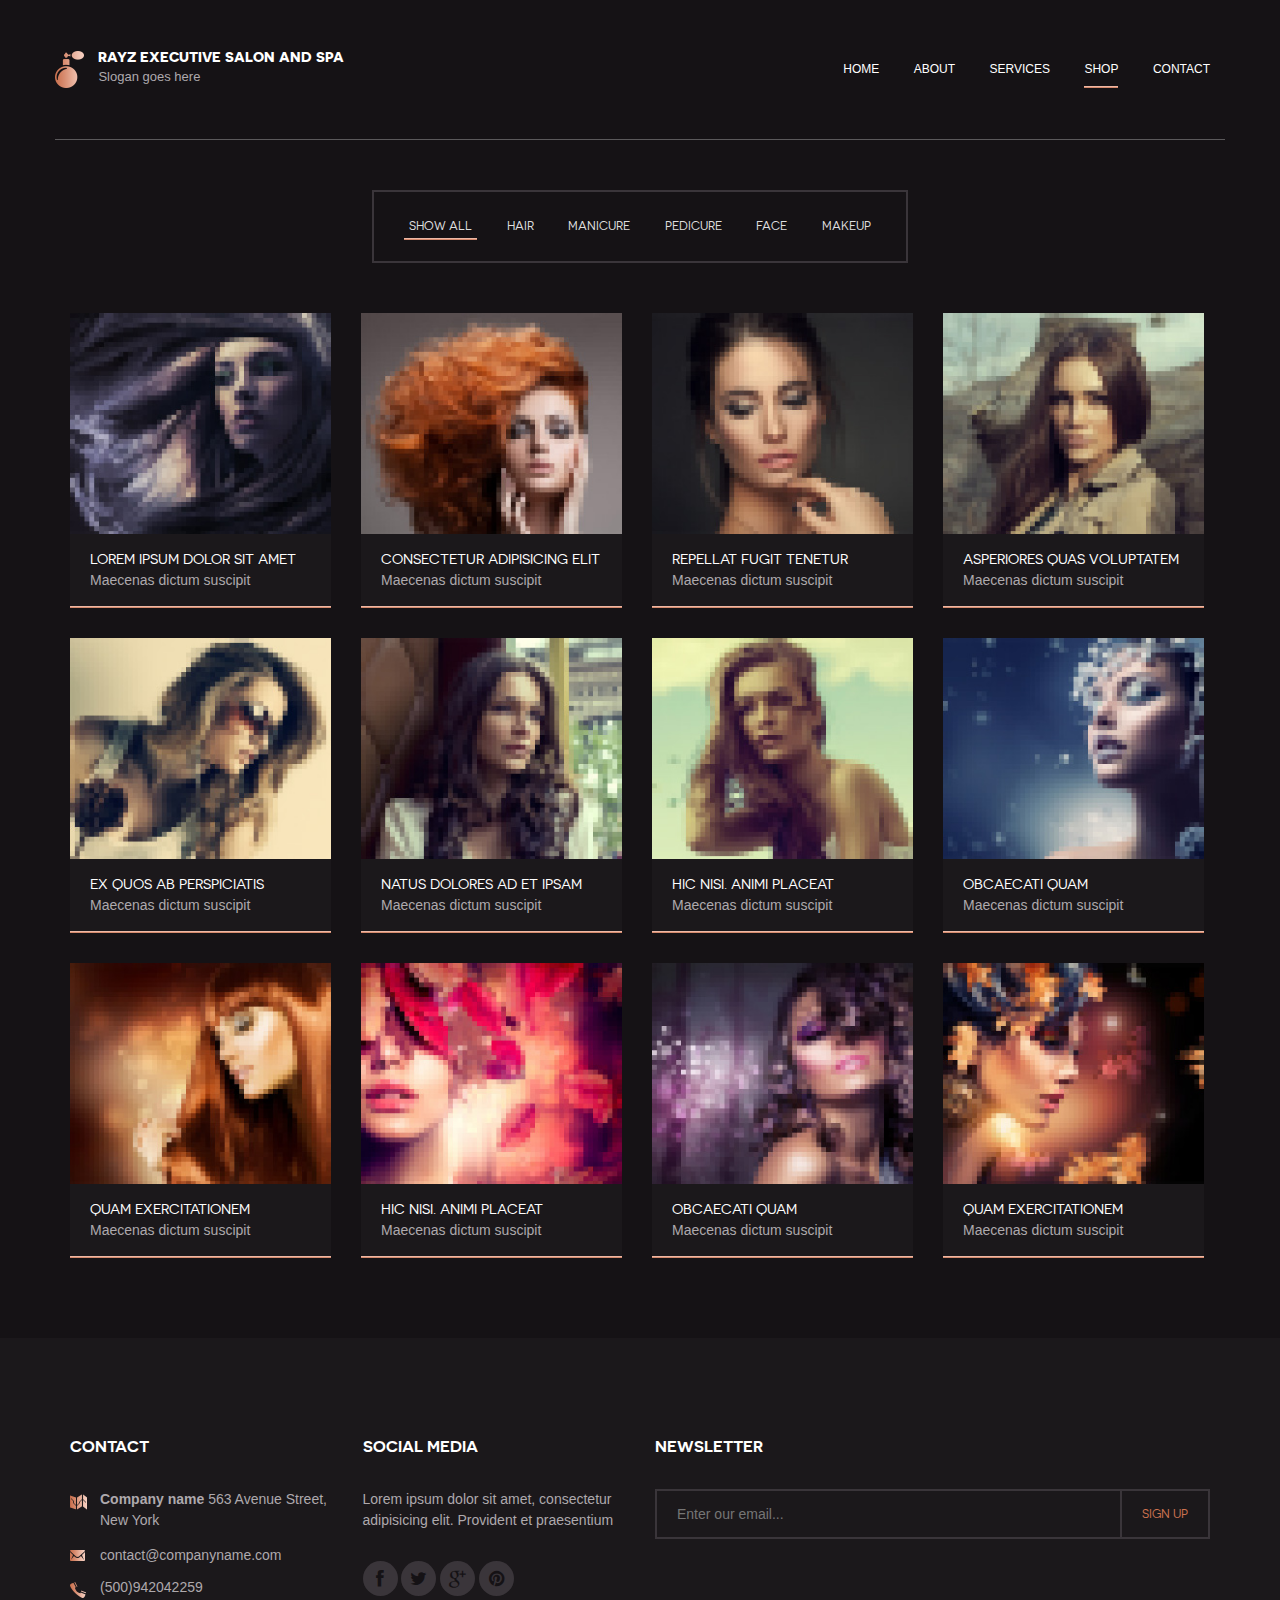
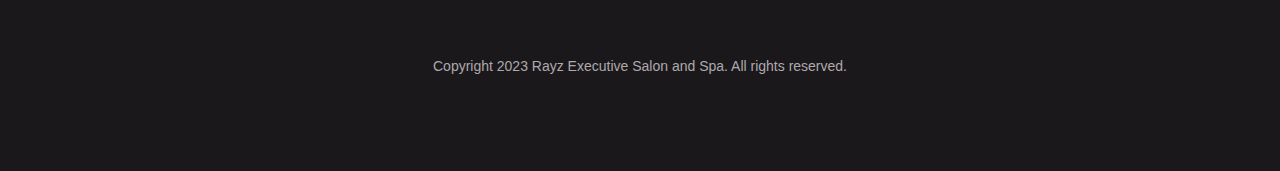
<file: shop.html>
<!DOCTYPE html>
<html lang="en">
	<head>
		<meta charset="UTF-8">
		<meta http-equiv="X-UA-Compatible" content="IE=edge">
		<meta name="viewport" content="width=device-width, initial-scale=1.0,maximum-scale=1">
		
		<title>Rayz Executive Salon and Spa| Gallery</title>
		<!-- Loading third party fonts -->
		<link href="fonts/font-awesome.min.css" rel="stylesheet" type="text/css">
		<link href="fonts/novecento-font/novecento-font.css" rel="stylesheet" type="text/css">
		<!-- Loading main css file -->
		<link rel="stylesheet" href="style.css">
		
		<!--[if lt IE 9]>
		<script src="js/ie-support/html5.js"></script>
		<script src="js/ie-support/respond.js"></script>
		<![endif]-->

	</head>


	<body>

		<div id="site-content">
			
			<header class="site-header">
				<div class="container">
					<a id="branding" href="index.html">
						<img src="images/logo.png" alt="Company name" class="logo">
						<div class="logo-copy">
							<h1 class="site-title">Rayz Executive Salon and Spa</h1>
							<small class="site-description">Slogan goes here</small>
						</div>
					</a> <!-- #branding -->

					
					<!-- Default snippet for navigation -->
					<div class="main-navigation">
						<button type="button" class="menu-toggle"><i class="fa fa-bars"></i></button>
						<ul class="menu">
							<li class="menu-item"><a href="index.html">Home</a></li>
							<li class="menu-item"><a href="about.html">About</a></li>
							<li class="menu-item"><a href="service.html">Services</a></li>
							<li class="menu-item current-menu-item"><a href="shop.html">Shop</a></li>

							<li class="menu-item"><a href="contact.html">Contact</a></li>
						</ul> <!-- .menu -->
					</div> <!-- .main-navigation -->

					<div class="mobile-navigation"></div>
				</div>
			</header>

			<main class="main-content">
				<div class="page">
					<div class="container">
						<div class="text-center">
							<div class="filter-links filterable-nav">
								<select class="mobile-filter">
									<option value="*">Show all</option>
									<option value=".hair">hair</option>
									<option value=".manicure">manicure</option>
									<option value=".pedicure">pedicure</option>
									<option value=".face">face</option>
									<option value=".makeup">makeup</option>
								</select>
								<a href="#" class="current wow fadeInRight" data-filter="*">Show all</a>
								<a href="#" class="wow fadeInRight" data-wow-delay=".2s" data-filter=".hair">hair</a>
								<a href="#" class="wow fadeInRight" data-wow-delay=".4s" data-filter=".manicure">manicure</a>
								<a href="#" class="wow fadeInRight" data-wow-delay=".6s" data-filter=".pedicure">pedicure</a>
								<a href="#" class="wow fadeInRight" data-wow-delay=".8s" data-filter=".face">face</a>
								<a href="#" class="wow fadeInRight" data-wow-delay="1s" data-filter=".makeup">makeup</a>
							</div>
						</div>

						<div class="filterable-items">
							<div class="gallery-item filterable-item manicure">
								<a href="dummy/large-gallery/gallery-1.jpg">
									<figure class="featured-image">
										<img src="dummy/gallery-1.jpg" alt="">
										<figcaption>
											<h2 class="gallery-title">Lorem ipsum dolor sit amet</h2>
											<p>Maecenas dictum suscipit</p>
										</figcaption>
									</figure>
								</a>
							</div>
							<div class="gallery-item filterable-item face">
								<a href="dummy/large-gallery/gallery-2.jpg">
									<figure class="featured-image">
										<img src="dummy/gallery-2.jpg" alt="">
										<figcaption>
											<h2 class="gallery-title">Consectetur adipisicing elit</h2>
											<p>Maecenas dictum suscipit</p>
										</figcaption>
									</figure>
								</a>
							</div>
							<div class="gallery-item filterable-item hair">
								<a href="dummy/large-gallery/gallery-3.jpg">
									<figure class="featured-image">
										<img src="dummy/gallery-3.jpg" alt="">
										<figcaption>
											<h2 class="gallery-title">Repellat fugit tenetur</h2> 
											<p>Maecenas dictum suscipit</p>
										</figcaption>
									</figure>
								</a>
							</div>
							<div class="gallery-item filterable-item pedicure">
								<a href="dummy/large-gallery/gallery-4.jpg">
									<figure class="featured-image">
										<img src="dummy/gallery-4.jpg" alt="">
										<figcaption>
											<h2 class="gallery-title">Asperiores quas voluptatem</h2>
											<p>Maecenas dictum suscipit</p>
										</figcaption>
									</figure>
								</a>
							</div>
							<div class="gallery-item filterable-item face">
								<a href="dummy/large-gallery/gallery-5.jpg">
									<figure class="featured-image">
										<img src="dummy/gallery-5.jpg" alt="">
										<figcaption>
											<h2 class="gallery-title">Ex quos ab perspiciatis</h2>
											<p>Maecenas dictum suscipit</p>
										</figcaption>
									</figure>
								</a>
							</div>
							<div class="gallery-item filterable-item face">
								<a href="dummy/large-gallery/gallery-6.jpg">
									<figure class="featured-image">
										<img src="dummy/gallery-6.jpg" alt="">
										<figcaption>
											<h2 class="gallery-title">Natus dolores ad et ipsam</h2>
											<p>Maecenas dictum suscipit</p>
										</figcaption>
									</figure>
								</a>
							</div>
							<div class="gallery-item filterable-item manicure">
								<a href="dummy/large-gallery/gallery-7.jpg">
									<figure class="featured-image">
										<img src="dummy/gallery-7.jpg" alt="">
										<figcaption>
											<h2 class="gallery-title">Hic nisi. Animi placeat</h2>
											<p>Maecenas dictum suscipit</p>
										</figcaption>
									</figure>
								</a>
							</div>
							<div class="gallery-item filterable-item face">
								<a href="dummy/large-gallery/gallery-8.jpg">
									<figure class="featured-image">
										<img src="dummy/gallery-8.jpg" alt="">
										<figcaption>
											<h2 class="gallery-title">Obcaecati quam</h2>
											<p>Maecenas dictum suscipit</p>
										</figcaption>
									</figure>
								</a>
							</div>
							<div class="gallery-item filterable-item face">
								<a href="dummy/large-gallery/gallery-9.jpg">
									<figure class="featured-image">
										<img src="dummy/gallery-9.jpg" alt="">
										<figcaption>
											<h2 class="gallery-title">quam exercitationem</h2>
											<p>Maecenas dictum suscipit</p>
										</figcaption>
									</figure>
								</a>
							</div>
							<div class="gallery-item filterable-item manicure">
								<a href="dummy/large-gallery/gallery-10.jpg">
									<figure class="featured-image">
										<img src="dummy/gallery-10.jpg" alt="">
										<figcaption>
											<h2 class="gallery-title">Hic nisi. Animi placeat</h2>
											<p>Maecenas dictum suscipit</p>
										</figcaption>
									</figure>
								</a>
							</div>
							<div class="gallery-item filterable-item makeup">
								<a href="dummy/large-gallery/gallery-11.jpg">
									<figure class="featured-image">
										<img src="dummy/gallery-11.jpg" alt="">
										<figcaption>
											<h2 class="gallery-title">Obcaecati quam</h2>
											<p>Maecenas dictum suscipit</p>
										</figcaption>
									</figure>
								</a>
							</div>
							<div class="gallery-item filterable-item makeup">
								<a href="dummy/large-gallery/gallery-12.jpg">
									<figure class="featured-image">
										<img src="dummy/gallery-12.jpg" alt="">
										<figcaption>
											<h2 class="gallery-title">quam exercitationem</h2>
											<p>Maecenas dictum suscipit</p>
										</figcaption>
									</figure>
								</a>
							</div>
						</div>
					</div>
				</div>
			</main>

			<footer class="site-footer">
				<div class="container">
					<div class="row">
						<div class="col-md-3">
							<div class="widget contact-widget">
								<h3 class="widget-title">Contact</h3>
								<div class="contact-info">
									<address>
										<img src="images/icon-map-small.png" class="icon">
										<p><strong>Company name</strong> 563 Avenue Street, New York</p>
									</address>
									<a href="mailto:contact@companyname.com" class="mail"><img src="images/icon-envelope-small.png" class="icon">contact@companyname.com</a>
									<a href="tel:(500)942042259" class="phone"><img src="images/icon-phone-small.png" class="icon">(500)942042259</a>
								</div>
							</div>
						</div>
						<div class="col-md-3">
							<div class="widget">
								<h3 class="widget-title">Social Media</h3>
								<p>Lorem ipsum dolor sit amet, consectetur adipisicing elit. Provident et praesentium </p>
								<div class="social-links">
									<a href="#"><i class="fa fa-facebook"></i></a>
									<a href="#"><i class="fa fa-twitter"></i></a>
									<a href="#"><i class="fa fa-google-plus"></i></a>
									<a href="#"><i class="fa fa-pinterest"></i></a>
								</div>
							</div>
						</div>
						<div class="col-md-6">
							<div class="widget">
								<h3 class="widget-title">Newsletter</h3>
								<form action="#" class="subscribe-form">
									<input type="email" placeholder="Enter our email...">
									<input type="submit" value="Sign up">
								</form>
							</div>
						</div>
					</div>

					<div class="colophon">
						<p>Copyright 2023 Rayz Executive Salon and Spa. All rights reserved.</p>
					</div>
				</div>
			</footer>
		</div>
		

		

		<script src="js/jquery-1.11.1.min.js"></script>
		<script src="js/plugins.js"></script>
		<script src="js/app.js"></script>
		
	</body>

</html>
</file>
<file: fonts/novecento-font/novecento-font.css>
/*
 * Web Fonts from fontspring.com
 *
 * All OpenType features and all extended glyphs have been removed.
 * Fully installable fonts can be purchased at http://www.fontspring.com
 *
 * The fonts included in this stylesheet are subject to the End User License you purchased
 * from Fontspring. The fonts are protected under domestic and international trademark and 
 * copyright law. You are prohibited from modifying, reverse engineering, duplicating, or
 * distributing this font software.
 *
 * (c) 2010-2014 Fontspring
 *
 *
 *
 *
 * The fonts included are copyrighted by the vendor listed below.
 *
 * Vendor:      Synthview Type Design
 * License URL: http://www.fontspring.com/licenses/synthview/webfont
 *
 *
 */

@font-face {
    font-family: 'Novecento Sans';
    src: url('Novecentosanswide-Bold-webfont.eot');
    src: url('Novecentosanswide-Bold-webfont.eot?#iefix') format('embedded-opentype'),
         url('Novecentosanswide-Bold-webfont.woff2') format('woff2'),
         url('Novecentosanswide-Bold-webfont.woff') format('woff'),
         url('Novecentosanswide-Bold-webfont.ttf') format('truetype'),
         url('Novecentosanswide-Bold-webfont.svg#novecento_sans_wide_bookbold') format('svg');
    font-weight: 700;
    font-style: normal;

}

@font-face {
    font-family: 'Novecento Sans';
    src: url('Novecentosanswide-Book-webfont.eot');
    src: url('Novecentosanswide-Book-webfont.eot?#iefix') format('embedded-opentype'),
         url('Novecentosanswide-Book-webfont.woff2') format('woff2'),
         url('Novecentosanswide-Book-webfont.woff') format('woff'),
         url('Novecentosanswide-Book-webfont.ttf') format('truetype'),
         url('Novecentosanswide-Book-webfont.svg#novecento_sans_widebook') format('svg');
    font-weight: 300;
    font-style: normal;

}

@font-face {
    font-family: 'Novecento Sans';
    src: url('Novecentosanswide-DemiBold-webfont.eot');
    src: url('Novecentosanswide-DemiBold-webfont.eot?#iefix') format('embedded-opentype'),
         url('Novecentosanswide-DemiBold-webfont.woff2') format('woff2'),
         url('Novecentosanswide-DemiBold-webfont.woff') format('woff'),
         url('Novecentosanswide-DemiBold-webfont.ttf') format('truetype'),
         url('Novecentosanswide-DemiBold-webfont.svg#novecento_sans_widedemibold') format('svg');
    font-weight: 600;
    font-style: normal;

}

@font-face {
    font-family: 'Novecento Sans';
    src: url('Novecentosanswide-Light-webfont.eot');
    src: url('Novecentosanswide-Light-webfont.eot?#iefix') format('embedded-opentype'),
         url('Novecentosanswide-Light-webfont.woff2') format('woff2'),
         url('Novecentosanswide-Light-webfont.woff') format('woff'),
         url('Novecentosanswide-Light-webfont.ttf') format('truetype'),
         url('Novecentosanswide-Light-webfont.svg#novecento_sans_widelight') format('svg');
    font-weight: 200;
    font-style: normal;

}

@font-face {
    font-family: 'Novecento Sans';
    src: url('Novecentosanswide-Medium-webfont.eot');
    src: url('Novecentosanswide-Medium-webfont.eot?#iefix') format('embedded-opentype'),
         url('Novecentosanswide-Medium-webfont.woff2') format('woff2'),
         url('Novecentosanswide-Medium-webfont.woff') format('woff'),
         url('Novecentosanswide-Medium-webfont.ttf') format('truetype'),
         url('Novecentosanswide-Medium-webfont.svg#novecento_sans_widemedium') format('svg');
    font-weight: 500;
    font-style: normal;

}

@font-face {
    font-family: 'Novecento Sans';
    src: url('Novecentosanswide-Normal-webfont.eot');
    src: url('Novecentosanswide-Normal-webfont.eot?#iefix') format('embedded-opentype'),
         url('Novecentosanswide-Normal-webfont.woff2') format('woff2'),
         url('Novecentosanswide-Normal-webfont.woff') format('woff'),
         url('Novecentosanswide-Normal-webfont.ttf') format('truetype'),
         url('Novecentosanswide-Normal-webfont.svg#novecento_sans_widenormal') format('svg');
    font-weight: 400;
    font-style: normal;

}
</file>
<file: style.css>
article, aside, details, figcaption, figure, footer, header, hgroup, nav, section, summary {
     display: block;
}
 audio, canvas, video {
     display: inline-block;
}
 audio:not([controls]) {
     display: none;
     height: 0;
}
 [hidden], template {
     display: none;
}
 html {
     background: #fff;
     color: #000;
     -webkit-text-size-adjust: 100%;
     -ms-text-size-adjust: 100%;
}
 html, button, input, select, textarea {
     font-family: sans-serif;
}
 body {
     margin: 0;
}
 a {
     background: transparent;
}
 a:focus {
     outline: thin dotted;
}
 a:hover, a:active {
     outline: 0;
}
 h1 {
     font-size: 2em;
     margin: 0.67em 0;
}
 h2 {
     font-size: 1.5em;
     margin: 0.83em 0;
}
 h3 {
     font-size: 1.17em;
     margin: 1em 0;
}
 h4 {
     font-size: 1em;
     margin: 1.33em 0;
}
 h5 {
     font-size: 0.83em;
     margin: 1.67em 0;
}
 h6 {
     font-size: 0.75em;
     margin: 2.33em 0;
}
 abbr[title] {
     border-bottom: 1px dotted;
}
 b, strong {
     font-weight: bold;
}
 dfn {
     font-style: italic;
}
 mark {
     background: #ff0;
     color: #000;
}
 code, kbd, pre, samp {
     font-family: monospace, serif;
     font-size: 1em;
}
 pre {
     white-space: pre;
     white-space: pre-wrap;
     word-wrap: break-word;
}
 q {
     quotes: "\201C" "\201D" "\2018" "\2019";
}
 q:before, q:after {
     content: '';
     content: none;
}
 small {
     font-size: 80%;
}
 sub, sup {
     font-size: 75%;
     line-height: 0;
     position: relative;
     vertical-align: baseline;
}
 sup {
     top: -0.5em;
}
 sub {
     bottom: -0.25em;
}
 img {
     border: 0;
}
 svg:not(:root) {
     overflow: hidden;
}
 figure {
     margin: 0;
}
 fieldset {
     border: 1px solid #c0c0c0;
     margin: 0 2px;
     padding: 0.35em 0.625em 0.75em;
}
 legend {
     border: 0;
     padding: 0;
     white-space: normal;
}
 button, input, select, textarea {
     font-family: inherit;
     font-size: 100%;
     margin: 0;
     vertical-align: baseline;
}
 button, input {
     line-height: normal;
}
 button, select {
     text-transform: none;
}
 button, html input[type="button"], input[type="reset"], input[type="submit"] {
     -webkit-appearance: button;
     cursor: pointer;
}
 button[disabled], input[disabled] {
     cursor: default;
}
 input[type="checkbox"], input[type="radio"] {
     -moz-box-sizing: border-box;
     box-sizing: border-box;
     padding: 0;
}
 input[type="search"] {
     -webkit-appearance: textfield;
     -moz-box-sizing: content-box;
     box-sizing: content-box;
}
 input[type="search"]::-webkit-search-cancel-button, input[type="search"]::-webkit-search-decoration {
     -webkit-appearance: none;
}
 button::-moz-focus-inner, input::-moz-focus-inner {
     border: 0;
     padding: 0;
}
 textarea {
     overflow: auto;
     vertical-align: top;
}
 table {
     border-collapse: collapse;
     border-spacing: 0;
}
 *, *:before, *:after {
     -moz-box-sizing: border-box;
     box-sizing: border-box;
}
/* Global Styles */
 body {
     background-color: #151215;
     color: #aea9ad;
     font-family: Arial, "Open Sans", serif;
     font-size: 16px;
     font-weight: 400;
     line-height: 1.5;
}
 a {
     text-decoration: none;
     color: #aea9ad;
     border-bottom: 1px solid transparent;
     -webkit-transition: .3s ease;
     transition: .3s ease;
}
 a:hover {
     color: white;
}
 address {
     font-style: normal;
}
 p {
     margin-top: 0;
}
 .text-center {
     text-align: center;
}
 form input:not([type="submit"]), form textarea {
     padding: 20px 20px;
     background: none;
     display: block;
     border: 2px solid #2c282c;
}
/* Reusable Components Style */
 .hero-slider {
     position: relative;
}
 .hero-slider .slides {
     list-style: none;
     margin: 0;
     padding: 0;
     *zoom: 1;
}
 .hero-slider .slides:after {
     content: " ";
     clear: both;
     display: block;
     overflow: hidden;
     height: 0;
}
 .hero-slider .slides li {
     margin-right: -100%;
     width: 100%;
     float: left;
     background-size: cover;
     min-height: 860px;
     background-position: center center;
     padding-top: 200px;
}
 .hero-slider .slides .slider-subtitle {
     font-size: 30px;
     font-size: 1.875rem;
     color: white;
     text-transform: uppercase;
     font-weight: 300;
     font-family: "Novecento Sans", "Open Sans", sans-serif;
     margin: 0;
     line-height: 1;
}
 .hero-slider .slides .slider-title {
     color: #cc7250;
     font-size: 90px;
     font-size: 5.625rem;
     font-weight: 300;
     font-family: "Novecento Sans", "Open Sans", sans-serif;
     text-transform: uppercase;
     margin: 0 0 30px;
     line-height: 1;
     background-image: -webkit-linear-gradient(90deg, #cc7250, #f7d0c2);
     -webkit-background-clip: text;
     -webkit-text-fill-color: transparent;
     word-break: break-all;
}
 .hero-slider .slides p {
     width: 50%;
     margin-bottom: 50px;
}
 @media screen and (max-width: 990px) {
     .hero-slider .slides p {
         width: 100%;
    }
}
 .hero-slider .flex-control-paging {
     position: absolute;
     bottom: 0;
     z-index: 9;
     bottom: 30px;
     width: 100%;
     text-align: center;
}
 .hero-slider .flex-control-paging li {
     display: inline-block;
     margin: 0 5px;
}
 .hero-slider .flex-control-paging li a {
     display: block;
     width: 15px;
     height: 15px;
     border: 2px solid white;
     overflow: hidden;
     text-indent: -9999px;
     -webkit-transition: .3s ease;
     transition: .3s ease;
     cursor: pointer;
}
 .hero-slider .flex-control-paging li a.flex-active {
     border: none;
     background-repeat: no-repeat;
     background-image: url("images/paging.png");
}
 @media all and (-webkit-min-device-pixel-ratio: 1.5), all and (-o-min-device-pixel-ratio: 3 / 2), all and (min--moz-device-pixel-ratio: 1.5), all and (min-device-pixel-ratio: 1.5) {
     .hero-slider .flex-control-paging li a.flex-active {
         background-image: url("images/paging@2x.png");
         background-size: 15px 15px;
    }
}
 .fullwidth-block .container {
     padding: 50px 0;
     border-bottom: 1px solid #2c282c;
}
 .fullwidth-block:last-child .container {
     border-bottom: none;
}
 .section-title {
     text-align: center;
     font-size: 48px;
     font-size: 3rem;
     text-transform: uppercase;
     color: #787377;
     margin: 0 0 50px;
     font-weight: 300;
     font-family: "Novecento Sans", "Open Sans", sans-serif;
}
 .button {
     padding: 10px 20px;
     margin-bottom: 30px;
     border: 2px solid #cc7250;
     position: relative;
     color: #cc7250;
     font-family: "Novecento Sans", "Open Sans", sans-serif;
     font-weight: 600;
     font-size: 12px;
     font-size: 0.75rem;
     text-transform: uppercase;
     -webkit-transition: .3s ease;
     transition: .3s ease;
}
 .button:hover {
     color: #f7d0c2;
     border-color: #f7d0c2;
}
 .button.no-gradient {
     border: 2px solid #2c282c;
     color: #2c282c;
}
 .button.no-gradient:hover {
     border-color: #cc7250;
     color: #cc7250;
}
 .button.large {
     padding: 20px 30px;
}
 .social-links {
     margin: 30px 0;
}
 .social-links a {
     display: inline-block;
     width: 35px;
     height: 35px;
     text-align: center;
     font-size: 18px;
     font-size: 1.125rem;
     line-height: 2;
     background-color: #3a353a;
     border-radius: 50%;
     color: #151215;
}
 .social-links a:hover {
     background-color: #cc7250;
}
 .feature {
     text-align: center;
     margin-bottom: 50px;
}
 .feature .feature-title {
     font-size: 30px;
     font-size: 1.875rem;
     text-transform: uppercase;
     font-weight: 300;
     font-family: "Novecento Sans", "Open Sans", sans-serif;
     background-image: -webkit-linear-gradient(90deg, #cc7250, #f7d0c2);
     -webkit-background-clip: text;
     -webkit-text-fill-color: transparent;
     margin-bottom: 20px;
}
 .team {
     text-align: center;
     margin-bottom: 30px;
}
 .team .team-image {
     width: 188px;
     height: 188px;
     border-radius: 50%;
     overflow: hidden;
     margin: 0 auto;
}
 .team .team-image img {
     display: block;
     max-width: 100%;
     width: 100%;
}
 .team .team-name {
     font-size: 24px;
     font-size: 1.5rem;
     text-transform: uppercase;
     font-weight: 300;
     font-family: "Novecento Sans", "Open Sans", sans-serif;
     background-image: -webkit-linear-gradient(90deg, #cc7250, #f7d0c2);
     -webkit-background-clip: text;
     -webkit-text-fill-color: transparent;
     margin-bottom: 20px;
}
 .team.small .team-image {
     width: 170px;
     height: 170px;
}
 .team.small .team-name {
     font-size: 14px;
     font-size: 0.875rem;
     font-weight: 700;
}
 .team.small p {
     font-size: 14px;
     font-size: 0.875rem;
}
 .news {
     *zoom: 1;
     position: relative;
     padding-left: 100px;
     margin-bottom: 30px;
     min-height: 100px;
}
 .news:after {
     content: " ";
     clear: both;
     display: block;
     overflow: hidden;
     height: 0;
}
 .news .entry-date {
     width: 70px;
     position: absolute;
     left: 0;
     top: 0;
     text-align: center;
}
 .news .entry-date .date {
     font-size: 60px;
     font-size: 3.75rem;
     line-height: 1;
     font-weight: 300;
     font-family: "Novecento Sans", "Open Sans", sans-serif;
     background-image: -webkit-linear-gradient(90deg, #cc7250, #f7d0c2);
     -webkit-background-clip: text;
     -webkit-text-fill-color: transparent;
}
 .news .entry-date .monthyear {
     color: #837e82;
     font-family: "Novecento Sans", "Open Sans", sans-serif;
     font-weight: 300;
     font-size: 18px;
     font-size: 1.125rem;
}
 .news .entry-detail {
     float: left;
}
/* Filterable nav */
 .filterable-nav {
     display: inline-block;
     margin: 0 auto;
     padding: 20px;
     border: 2px solid #3a353a;
     margin-bottom: 50px;
}
 .filterable-nav .mobile-filter {
     display: none;
}
 .filterable-nav a {
     padding: 5px;
     display: inline-block;
     margin: 0 10px;
     color: #dfdfdf;
     text-transform: uppercase;
     font-family: "Novecento Sans", "Open Sans", sans-serif;
     position: relative;
     font-size: 12px;
     font-size: 0.75rem;
}
 .filterable-nav a:after {
     content: " ";
     width: 100%;
     height: 2px;
     position: absolute;
     bottom: 0;
     left: 0;
     background-color: #cc7250;
     background-image: -webkit-linear-gradient(90deg, #cc7250, #f7d0c2);
     opacity: 0;
     -webkit-transition: .3s ease;
     transition: .3s ease;
}
 .filterable-nav a.current:after, .filterable-nav a:hover:after {
     opacity: 1;
}
/* Filterable items */
 .filterable-items .filterable-item {
     -webkit-transition-property: -webkit-transform, opacity;
     transition-property: transform, opacity;
     -webkit-transition-duration: .3s;
     transition-duration: .3s;
}
 .filterable-items {
     margin: 0 -15px;
}
 .filterable-item {
     padding: 0 15px;
     width: 24.9%;
     float: left;
}
 @media screen and (max-width: 768px) {
     .filterable-item {
         width: 50%;
    }
}
 @media screen and (max-width: 480px) {
     .filterable-item {
         width: 100%;
    }
}
/**** disabling Isotope CSS3 transitions ****/
 .filterable-items.no-transition, .filterable-items.no-transition .filterable-item, .filterable-items .filterable-item.no-transition {
     -webkit-transition-duration: 0s;
     transition-duration: 0s;
}
 .gallery-item {
     margin-bottom: 30px;
}
 .gallery-item figure img {
     width: 100%;
     max-width: 100%;
     display: block;
     height: auto;
     margin-bottom: 0;
}
 .gallery-item figure figcaption {
     background-color: #1b181b;
     padding: 15px 20px 17px;
     position: relative;
}
 .gallery-item figure figcaption:after {
     content: " ";
     right: 0;
     height: 2px;
     background-color: #cc7250;
     background-image: -webkit-linear-gradient(90deg, #cc7250, #f7d0c2);
     bottom: 0;
     left: 0;
     position: absolute;
     display: block;
}
 .gallery-item figure .gallery-title {
     margin: 0;
     font-size: 14px;
     font-size: 0.875rem;
     font-family: "Novecento Sans", "Open Sans", sans-serif;
     text-transform: uppercase;
     color: white;
     font-weight: 400;
}
 .gallery-item figure p {
     font-size: 14px;
     font-size: 0.875rem;
     margin: 0;
}
 .contact-form {
     margin-bottom: 50px;
     *zoom: 1;
}
 .contact-form:after {
     content: " ";
     clear: both;
     display: block;
     overflow: hidden;
     height: 0;
}
 .contact-form input:not([type="submit"]), .contact-form textarea {
     background-repeat: no-repeat !important;
     background-position: 10px center;
     padding: 15px 15px 15px 40px;
     width: 100%;
     margin-bottom: 10px;
     color: white;
     outline: none;
     -webkit-transition: .3s ease;
     transition: .3s ease;
}
 .contact-form input:not([type="submit"]):hover, .contact-form input:not([type="submit"]):active, .contact-form input:not([type="submit"]):focus, .contact-form textarea:hover, .contact-form textarea:active, .contact-form textarea:focus {
     border-color: #cc7250;
}
 .contact-form textarea {
     background-position: 10px 15px;
}
 .contact-form #name {
     background-image: url("images/icon-contact-user.png");
}
 @media all and (-webkit-min-device-pixel-ratio: 1.5), all and (-o-min-device-pixel-ratio: 3 / 2), all and (min--moz-device-pixel-ratio: 1.5), all and (min-device-pixel-ratio: 1.5) {
     .contact-form #name {
         background-image: url("images/icon-contact-user@2x.png");
         background-size: 16px 18px;
    }
}
 .contact-form #email {
     background-image: url("images/icon-contact-envelope.png");
}
 @media all and (-webkit-min-device-pixel-ratio: 1.5), all and (-o-min-device-pixel-ratio: 3 / 2), all and (min--moz-device-pixel-ratio: 1.5), all and (min-device-pixel-ratio: 1.5) {
     .contact-form #email {
         background-image: url("images/icon-contact-envelope@2x.png");
         background-size: 16px 11px;
    }
}
 .contact-form #website {
     background-image: url("images/icon-contact-globe.png");
}
 @media all and (-webkit-min-device-pixel-ratio: 1.5), all and (-o-min-device-pixel-ratio: 3 / 2), all and (min--moz-device-pixel-ratio: 1.5), all and (min-device-pixel-ratio: 1.5) {
     .contact-form #website {
         background-image: url("images/icon-contact-globe@2x.png");
         background-size: 16px 16px;
    }
}
 .contact-form #message {
     background-image: url("images/icon-contact-pencil.png");
     min-height: 200px;
}
 @media all and (-webkit-min-device-pixel-ratio: 1.5), all and (-o-min-device-pixel-ratio: 3 / 2), all and (min--moz-device-pixel-ratio: 1.5), all and (min-device-pixel-ratio: 1.5) {
     .contact-form #message {
         background-image: url("images/icon-contact-pencil@2x.png");
         background-size: 16px 17px;
    }
}
 .contact-form button {
     background: none;
     float: right;
}
 .map {
     min-height: 350px;
}
 .address-info {
     padding: 20px 20px 22px;
     position: relative;
     background-color: #1b181b;
     font-size: 14px;
     font-size: 0.875rem;
}
 .address-info:after {
     content: " ";
     width: 100%;
     height: 2px;
     background-image: -webkit-linear-gradient(90deg, #cc7250, #f7d0c2);
     bottom: 0;
     left: 0;
     position: absolute;
}
 .address-info address, .address-info .contact-info {
     display: inline-block;
     vertical-align: top;
}
 .address-info address p, .address-info .contact-info p {
     margin: 0;
}
 .address-info address {
     width: 200px;
     padding-left: 30px;
     position: relative;
     margin-right: 20px;
}
 .address-info address .icon {
     position: absolute;
     left: 0;
     top: 5px;
}
 .address-info .contact-info a {
     display: block;
}
 .address-info .contact-info .mail, .address-info .contact-info .phone {
     position: relative;
     padding-left: 30px;
}
 .address-info .contact-info .mail .icon, .address-info .contact-info .phone .icon {
     position: absolute;
     top: 5px;
     left: 0;
}
 .subscribe-form {
     position: relative;
}
 .subscribe-form input:not([type="submit"]) {
     width: 100%;
     border: 2px solid #3a353a;
     padding: 15px 20px;
     background: transparent;
     color: white;
     outline: none;
     -webkit-transition: .3s ease;
     transition: .3s ease;
}
 .subscribe-form input:not([type="submit"]):active, .subscribe-form input:not([type="submit"]):hover, .subscribe-form input:not([type="submit"]):focus {
     border-color: #cc7250;
}
 .subscribe-form input[type="email"]:active + input[type="submit"], .subscribe-form input[type="email"]:hover + input[type="submit"], .subscribe-form input[type="email"]:focus + input[type="submit"] {
     border-color: #cc7250;
}
 .subscribe-form input[type="submit"] {
     position: absolute;
     right: 0;
     top: 0;
     bottom: 0;
     padding: 15px 20px;
     background: none;
     border: 2px solid #3a353a;
     color: #cc7250;
     text-transform: uppercase;
     outline: none;
     font-size: 12px;
     font-size: 0.75rem;
     font-family: "Novecento Sans", "Open Sans", sans-serif;
     -webkit-transition: .3s ease;
     transition: .3s ease;
}
 .prices {
     list-style: none;
     padding-left: 0;
}
 .prices li {
     padding: 15px 0;
     border-bottom: 1px solid #3a353a;
     font-family: "Novecento Sans", "Open Sans", sans-serif;
     text-transform: uppercase;
     font-size: 14px;
     font-size: 0.875rem;
}
 .prices li:first-child {
     border-top: 1px solid #3a353a;
}
 .prices li .price {
     float: right;
     font-size: 30px;
     font-size: 1.875rem;
     font-weight: 600;
     background-image: -webkit-linear-gradient(90deg, #cc7250, #f7d0c2);
     -webkit-background-clip: text;
     -webkit-text-fill-color: transparent;
     position: relative;
     margin-top: -12px;
}
/* IMAGE LIGHTBOX SELECTOR */
 #imagelightbox {
     cursor: pointer;
     position: fixed;
     z-index: 10000;
     -ms-touch-action: none;
     touch-action: none;
    /* 50 */
     box-shadow: 0 0 3.125em rgba(0, 0, 0, 0.75);
    /* 50 */
}
/* ACTIVITY INDICATION */
 #imagelightbox-loading, #imagelightbox-loading div {
     border-radius: 50%;
}
 #imagelightbox-loading {
     width: 2.5em;
    /* 40 */
     height: 2.5em;
    /* 40 */
     background-color: #444;
     background-color: rgba(0, 0, 0, 0.5);
     position: fixed;
     z-index: 10003;
     top: 50%;
     left: 50%;
     padding: 0.625em;
    /* 10 */
     margin: -1.25em 0 0 -1.25em;
    /* 20 */
    /* 40 */
     box-shadow: 0 0 2.5em rgba(0, 0, 0, 0.75);
    /* 40 */
}
 #imagelightbox-loading div {
     width: 1.25em;
    /* 20 */
     height: 1.25em;
    /* 20 */
     background-color: #fff;
     -webkit-animation: imagelightbox-loading .5s ease infinite;
     animation: imagelightbox-loading .5s ease infinite;
}
 @-webkit-keyframes imagelightbox-loading {
     from {
         opacity: .5;
         -webkit-transform: scale(0.75);
    }
     50% {
         opacity: 1;
         -webkit-transform: scale(1);
    }
     to {
         opacity: .5;
         -webkit-transform: scale(0.75);
    }
}
 @keyframes imagelightbox-loading {
     from {
         opacity: .5;
         -webkit-transform: scale(0.75);
         transform: scale(0.75);
    }
     50% {
         opacity: 1;
         -webkit-transform: scale(1);
         transform: scale(1);
    }
     to {
         opacity: .5;
         -webkit-transform: scale(0.75);
         transform: scale(0.75);
    }
}
/* OVERLAY */
 #imagelightbox-overlay {
     background-color: #fff;
     background-color: rgba(255, 255, 255, 0.9);
     position: fixed;
     z-index: 9998;
     top: 0;
     right: 0;
     bottom: 0;
     left: 0;
}
/* "CLOSE" BUTTON */
 #imagelightbox-close {
     width: 2.5em;
    /* 40 */
     height: 2.5em;
    /* 40 */
     text-align: left;
     border: none;
     background-color: #666;
     border-radius: 50%;
     position: fixed;
     z-index: 10002;
     top: 2.5em;
    /* 40 */
     right: 2.5em;
    /* 40 */
     -webkit-transition: color .3s ease;
     transition: color .3s ease;
}
 #imagelightbox-close:hover, #imagelightbox-close:focus {
     background-color: #111;
}
 #imagelightbox-close:before, #imagelightbox-close:after {
     width: 2px;
     background-color: #fff;
     content: '';
     position: absolute;
     top: 20%;
     bottom: 20%;
     left: 50%;
     margin-left: -1px;
}
 #imagelightbox-close:before {
     -webkit-transform: rotate(45deg);
     -ms-transform: rotate(45deg);
     transform: rotate(45deg);
}
 #imagelightbox-close:after {
     -webkit-transform: rotate(-45deg);
     -ms-transform: rotate(-45deg);
     transform: rotate(-45deg);
}
/* CAPTION */
 #imagelightbox-caption {
     text-align: center;
     color: #fff;
     background-color: #666;
     position: fixed;
     z-index: 10001;
     left: 0;
     right: 0;
     bottom: 0;
     padding: 0.625em;
    /* 10 */
}
/* NAVIGATION */
 #imagelightbox-nav {
     background-color: #444;
     background-color: rgba(0, 0, 0, 0.5);
     border-radius: 20px;
     position: fixed;
     z-index: 10001;
     left: 50%;
     bottom: 3.75em;
    /* 60 */
     padding: 0.313em;
    /* 5 */
     -webkit-transform: translateX(-50%);
     -ms-transform: translateX(-50%);
     transform: translateX(-50%);
}
 #imagelightbox-nav button {
     width: 1em;
    /* 20 */
     height: 1em;
    /* 20 */
     background-color: transparent;
     border: 1px solid #fff;
     border-radius: 50%;
     display: inline-block;
     margin: 0 0.313em;
    /* 5 */
}
 #imagelightbox-nav button.active {
     background-color: #fff;
}
/* ARROWS */
 .imagelightbox-arrow {
     width: 3.75em;
    /* 60 */
     height: 7.5em;
    /* 120 */
     background-color: #444;
     background-color: rgba(0, 0, 0, 0.5);
     vertical-align: middle;
     display: none;
     position: fixed;
     z-index: 10001;
     top: 50%;
     margin-top: -3.75em;
    /* 60 */
     border: none;
}
 .imagelightbox-arrow:hover, .imagelightbox-arrow:focus {
     background-color: #666;
     background-color: rgba(0, 0, 0, 0.75);
}
 .imagelightbox-arrow:active {
     background-color: #111;
}
 .imagelightbox-arrow-left {
     left: 2.5em;
    /* 40 */
}
 .imagelightbox-arrow-right {
     right: 2.5em;
    /* 40 */
}
 .imagelightbox-arrow:before {
     width: 0;
     height: 0;
     border: 1em solid transparent;
     content: '';
     display: inline-block;
     margin-bottom: -0.125em;
    /* 2 */
}
 .imagelightbox-arrow-left:before {
     border-left: none;
     border-right-color: #fff;
     margin-left: -0.313em;
    /* 5 */
}
 .imagelightbox-arrow-right:before {
     border-right: none;
     border-left-color: #fff;
     margin-right: -0.313em;
    /* 5 */
}
 #imagelightbox-loading, #imagelightbox-overlay, #imagelightbox-close, #imagelightbox-caption, #imagelightbox-nav, .imagelightbox-arrow {
     -webkit-animation: fade-in .25s linear;
     animation: fade-in .25s linear;
}
 @-webkit-keyframes fade-in {
     from {
         opacity: 0;
    }
     to {
         opacity: 1;
    }
}
 @keyframes fade-in {
     from {
         opacity: 0;
    }
     to {
         opacity: 1;
    }
}
 @media only screen and (max-width: 41.25em) {
     #container {
         width: 100%;
    }
     #imagelightbox-close {
         top: 1.25em;
        /* 20 */
         right: 1.25em;
        /* 20 */
    }
     #imagelightbox-nav {
         bottom: 1.25em;
        /* 20 */
    }
     .imagelightbox-arrow {
         width: 2.5em;
        /* 40 */
         height: 3.75em;
        /* 60 */
         margin-top: -2.75em;
        /* 30 */
    }
     .imagelightbox-arrow-left {
         left: 1.25em;
        /* 20 */
    }
     .imagelightbox-arrow-right {
         right: 1.25em;
        /* 20 */
    }
}
 @media only screen and (max-width: 20em) {
     .imagelightbox-arrow-left {
         left: 0;
    }
     .imagelightbox-arrow-right {
         right: 0;
    }
}
 .container {
     margin-right: auto;
     margin-left: auto;
     padding-left: 15px;
     padding-right: 15px;
     *zoom: 1;
}
 .container:after {
     content: " ";
     clear: both;
     display: block;
     overflow: hidden;
     height: 0;
}
 @media (min-width: 768px) {
     .container {
         width: 750px;
    }
}
 @media (min-width: 992px) {
     .container {
         width: 970px;
    }
}
 @media (min-width: 1200px) {
     .container {
         width: 1170px;
    }
}
 .container-fluid {
     margin-right: auto;
     margin-left: auto;
     padding-left: 15px;
     padding-right: 15px;
     *zoom: 1;
}
 .container-fluid:after {
     content: " ";
     clear: both;
     display: block;
     overflow: hidden;
     height: 0;
}
 .row {
     margin-left: -15px;
     margin-right: -15px;
     *zoom: 1;
}
 .row:after {
     content: " ";
     clear: both;
     display: block;
     overflow: hidden;
     height: 0;
}
 .col-xs-1, .col-sm-1, .col-md-1, .col-lg-1, .col-xs-2, .col-sm-2, .col-md-2, .col-lg-2, .col-xs-3, .col-sm-3, .col-md-3, .col-lg-3, .col-xs-4, .col-sm-4, .col-md-4, .col-lg-4, .col-xs-5, .col-sm-5, .col-md-5, .col-lg-5, .col-xs-6, .col-sm-6, .col-md-6, .col-lg-6, .col-xs-7, .col-sm-7, .col-md-7, .col-lg-7, .col-xs-8, .col-sm-8, .col-md-8, .col-lg-8, .col-xs-9, .col-sm-9, .col-md-9, .col-lg-9, .col-xs-10, .col-sm-10, .col-md-10, .col-lg-10, .col-xs-11, .col-sm-11, .col-md-11, .col-lg-11, .col-xs-12, .col-sm-12, .col-md-12, .col-lg-12 {
     position: relative;
     min-height: 1px;
     padding-left: 15px;
     padding-right: 15px;
}
 .col-xs-1, .col-xs-2, .col-xs-3, .col-xs-4, .col-xs-5, .col-xs-6, .col-xs-7, .col-xs-8, .col-xs-9, .col-xs-10, .col-xs-11, .col-xs-12 {
     float: left;
}
 .col-xs-1 {
     width: 8.33333%;
}
 .col-xs-2 {
     width: 16.66667%;
}
 .col-xs-3 {
     width: 25%;
}
 .col-xs-4 {
     width: 33.33333%;
}
 .col-xs-5 {
     width: 41.66667%;
}
 .col-xs-6 {
     width: 50%;
}
 .col-xs-7 {
     width: 58.33333%;
}
 .col-xs-8 {
     width: 66.66667%;
}
 .col-xs-9 {
     width: 75%;
}
 .col-xs-10 {
     width: 83.33333%;
}
 .col-xs-11 {
     width: 91.66667%;
}
 .col-xs-12 {
     width: 100%;
}
 .col-xs-pull-0 {
     right: auto;
}
 .col-xs-pull-1 {
     right: 8.33333%;
}
 .col-xs-pull-2 {
     right: 16.66667%;
}
 .col-xs-pull-3 {
     right: 25%;
}
 .col-xs-pull-4 {
     right: 33.33333%;
}
 .col-xs-pull-5 {
     right: 41.66667%;
}
 .col-xs-pull-6 {
     right: 50%;
}
 .col-xs-pull-7 {
     right: 58.33333%;
}
 .col-xs-pull-8 {
     right: 66.66667%;
}
 .col-xs-pull-9 {
     right: 75%;
}
 .col-xs-pull-10 {
     right: 83.33333%;
}
 .col-xs-pull-11 {
     right: 91.66667%;
}
 .col-xs-pull-12 {
     right: 100%;
}
 .col-xs-push-0 {
     left: auto;
}
 .col-xs-push-1 {
     left: 8.33333%;
}
 .col-xs-push-2 {
     left: 16.66667%;
}
 .col-xs-push-3 {
     left: 25%;
}
 .col-xs-push-4 {
     left: 33.33333%;
}
 .col-xs-push-5 {
     left: 41.66667%;
}
 .col-xs-push-6 {
     left: 50%;
}
 .col-xs-push-7 {
     left: 58.33333%;
}
 .col-xs-push-8 {
     left: 66.66667%;
}
 .col-xs-push-9 {
     left: 75%;
}
 .col-xs-push-10 {
     left: 83.33333%;
}
 .col-xs-push-11 {
     left: 91.66667%;
}
 .col-xs-push-12 {
     left: 100%;
}
 .col-xs-offset-0 {
     margin-left: 0%;
}
 .col-xs-offset-1 {
     margin-left: 8.33333%;
}
 .col-xs-offset-2 {
     margin-left: 16.66667%;
}
 .col-xs-offset-3 {
     margin-left: 25%;
}
 .col-xs-offset-4 {
     margin-left: 33.33333%;
}
 .col-xs-offset-5 {
     margin-left: 41.66667%;
}
 .col-xs-offset-6 {
     margin-left: 50%;
}
 .col-xs-offset-7 {
     margin-left: 58.33333%;
}
 .col-xs-offset-8 {
     margin-left: 66.66667%;
}
 .col-xs-offset-9 {
     margin-left: 75%;
}
 .col-xs-offset-10 {
     margin-left: 83.33333%;
}
 .col-xs-offset-11 {
     margin-left: 91.66667%;
}
 .col-xs-offset-12 {
     margin-left: 100%;
}
 @media (min-width: 768px) {
     .col-sm-1, .col-sm-2, .col-sm-3, .col-sm-4, .col-sm-5, .col-sm-6, .col-sm-7, .col-sm-8, .col-sm-9, .col-sm-10, .col-sm-11, .col-sm-12 {
         float: left;
    }
     .col-sm-1 {
         width: 8.33333%;
    }
     .col-sm-2 {
         width: 16.66667%;
    }
     .col-sm-3 {
         width: 25%;
    }
     .col-sm-4 {
         width: 33.33333%;
    }
     .col-sm-5 {
         width: 41.66667%;
    }
     .col-sm-6 {
         width: 50%;
    }
     .col-sm-7 {
         width: 58.33333%;
    }
     .col-sm-8 {
         width: 66.66667%;
    }
     .col-sm-9 {
         width: 75%;
    }
     .col-sm-10 {
         width: 83.33333%;
    }
     .col-sm-11 {
         width: 91.66667%;
    }
     .col-sm-12 {
         width: 100%;
    }
     .col-sm-pull-0 {
         right: auto;
    }
     .col-sm-pull-1 {
         right: 8.33333%;
    }
     .col-sm-pull-2 {
         right: 16.66667%;
    }
     .col-sm-pull-3 {
         right: 25%;
    }
     .col-sm-pull-4 {
         right: 33.33333%;
    }
     .col-sm-pull-5 {
         right: 41.66667%;
    }
     .col-sm-pull-6 {
         right: 50%;
    }
     .col-sm-pull-7 {
         right: 58.33333%;
    }
     .col-sm-pull-8 {
         right: 66.66667%;
    }
     .col-sm-pull-9 {
         right: 75%;
    }
     .col-sm-pull-10 {
         right: 83.33333%;
    }
     .col-sm-pull-11 {
         right: 91.66667%;
    }
     .col-sm-pull-12 {
         right: 100%;
    }
     .col-sm-push-0 {
         left: auto;
    }
     .col-sm-push-1 {
         left: 8.33333%;
    }
     .col-sm-push-2 {
         left: 16.66667%;
    }
     .col-sm-push-3 {
         left: 25%;
    }
     .col-sm-push-4 {
         left: 33.33333%;
    }
     .col-sm-push-5 {
         left: 41.66667%;
    }
     .col-sm-push-6 {
         left: 50%;
    }
     .col-sm-push-7 {
         left: 58.33333%;
    }
     .col-sm-push-8 {
         left: 66.66667%;
    }
     .col-sm-push-9 {
         left: 75%;
    }
     .col-sm-push-10 {
         left: 83.33333%;
    }
     .col-sm-push-11 {
         left: 91.66667%;
    }
     .col-sm-push-12 {
         left: 100%;
    }
     .col-sm-offset-0 {
         margin-left: 0%;
    }
     .col-sm-offset-1 {
         margin-left: 8.33333%;
    }
     .col-sm-offset-2 {
         margin-left: 16.66667%;
    }
     .col-sm-offset-3 {
         margin-left: 25%;
    }
     .col-sm-offset-4 {
         margin-left: 33.33333%;
    }
     .col-sm-offset-5 {
         margin-left: 41.66667%;
    }
     .col-sm-offset-6 {
         margin-left: 50%;
    }
     .col-sm-offset-7 {
         margin-left: 58.33333%;
    }
     .col-sm-offset-8 {
         margin-left: 66.66667%;
    }
     .col-sm-offset-9 {
         margin-left: 75%;
    }
     .col-sm-offset-10 {
         margin-left: 83.33333%;
    }
     .col-sm-offset-11 {
         margin-left: 91.66667%;
    }
     .col-sm-offset-12 {
         margin-left: 100%;
    }
}
 @media (min-width: 992px) {
     .col-md-1, .col-md-2, .col-md-3, .col-md-4, .col-md-5, .col-md-6, .col-md-7, .col-md-8, .col-md-9, .col-md-10, .col-md-11, .col-md-12 {
         float: left;
    }
     .col-md-1 {
         width: 8.33333%;
    }
     .col-md-2 {
         width: 16.66667%;
    }
     .col-md-3 {
         width: 25%;
    }
     .col-md-4 {
         width: 33.33333%;
    }
     .col-md-5 {
         width: 41.66667%;
    }
     .col-md-6 {
         width: 50%;
    }
     .col-md-7 {
         width: 58.33333%;
    }
     .col-md-8 {
         width: 66.66667%;
    }
     .col-md-9 {
         width: 75%;
    }
     .col-md-10 {
         width: 83.33333%;
    }
     .col-md-11 {
         width: 91.66667%;
    }
     .col-md-12 {
         width: 100%;
    }
     .col-md-pull-0 {
         right: auto;
    }
     .col-md-pull-1 {
         right: 8.33333%;
    }
     .col-md-pull-2 {
         right: 16.66667%;
    }
     .col-md-pull-3 {
         right: 25%;
    }
     .col-md-pull-4 {
         right: 33.33333%;
    }
     .col-md-pull-5 {
         right: 41.66667%;
    }
     .col-md-pull-6 {
         right: 50%;
    }
     .col-md-pull-7 {
         right: 58.33333%;
    }
     .col-md-pull-8 {
         right: 66.66667%;
    }
     .col-md-pull-9 {
         right: 75%;
    }
     .col-md-pull-10 {
         right: 83.33333%;
    }
     .col-md-pull-11 {
         right: 91.66667%;
    }
     .col-md-pull-12 {
         right: 100%;
    }
     .col-md-push-0 {
         left: auto;
    }
     .col-md-push-1 {
         left: 8.33333%;
    }
     .col-md-push-2 {
         left: 16.66667%;
    }
     .col-md-push-3 {
         left: 25%;
    }
     .col-md-push-4 {
         left: 33.33333%;
    }
     .col-md-push-5 {
         left: 41.66667%;
    }
     .col-md-push-6 {
         left: 50%;
    }
     .col-md-push-7 {
         left: 58.33333%;
    }
     .col-md-push-8 {
         left: 66.66667%;
    }
     .col-md-push-9 {
         left: 75%;
    }
     .col-md-push-10 {
         left: 83.33333%;
    }
     .col-md-push-11 {
         left: 91.66667%;
    }
     .col-md-push-12 {
         left: 100%;
    }
     .col-md-offset-0 {
         margin-left: 0%;
    }
     .col-md-offset-1 {
         margin-left: 8.33333%;
    }
     .col-md-offset-2 {
         margin-left: 16.66667%;
    }
     .col-md-offset-3 {
         margin-left: 25%;
    }
     .col-md-offset-4 {
         margin-left: 33.33333%;
    }
     .col-md-offset-5 {
         margin-left: 41.66667%;
    }
     .col-md-offset-6 {
         margin-left: 50%;
    }
     .col-md-offset-7 {
         margin-left: 58.33333%;
    }
     .col-md-offset-8 {
         margin-left: 66.66667%;
    }
     .col-md-offset-9 {
         margin-left: 75%;
    }
     .col-md-offset-10 {
         margin-left: 83.33333%;
    }
     .col-md-offset-11 {
         margin-left: 91.66667%;
    }
     .col-md-offset-12 {
         margin-left: 100%;
    }
}
 @media (min-width: 1200px) {
     .col-lg-1, .col-lg-2, .col-lg-3, .col-lg-4, .col-lg-5, .col-lg-6, .col-lg-7, .col-lg-8, .col-lg-9, .col-lg-10, .col-lg-11, .col-lg-12 {
         float: left;
    }
     .col-lg-1 {
         width: 8.33333%;
    }
     .col-lg-2 {
         width: 16.66667%;
    }
     .col-lg-3 {
         width: 25%;
    }
     .col-lg-4 {
         width: 33.33333%;
    }
     .col-lg-5 {
         width: 41.66667%;
    }
     .col-lg-6 {
         width: 50%;
    }
     .col-lg-7 {
         width: 58.33333%;
    }
     .col-lg-8 {
         width: 66.66667%;
    }
     .col-lg-9 {
         width: 75%;
    }
     .col-lg-10 {
         width: 83.33333%;
    }
     .col-lg-11 {
         width: 91.66667%;
    }
     .col-lg-12 {
         width: 100%;
    }
     .col-lg-pull-0 {
         right: auto;
    }
     .col-lg-pull-1 {
         right: 8.33333%;
    }
     .col-lg-pull-2 {
         right: 16.66667%;
    }
     .col-lg-pull-3 {
         right: 25%;
    }
     .col-lg-pull-4 {
         right: 33.33333%;
    }
     .col-lg-pull-5 {
         right: 41.66667%;
    }
     .col-lg-pull-6 {
         right: 50%;
    }
     .col-lg-pull-7 {
         right: 58.33333%;
    }
     .col-lg-pull-8 {
         right: 66.66667%;
    }
     .col-lg-pull-9 {
         right: 75%;
    }
     .col-lg-pull-10 {
         right: 83.33333%;
    }
     .col-lg-pull-11 {
         right: 91.66667%;
    }
     .col-lg-pull-12 {
         right: 100%;
    }
     .col-lg-push-0 {
         left: auto;
    }
     .col-lg-push-1 {
         left: 8.33333%;
    }
     .col-lg-push-2 {
         left: 16.66667%;
    }
     .col-lg-push-3 {
         left: 25%;
    }
     .col-lg-push-4 {
         left: 33.33333%;
    }
     .col-lg-push-5 {
         left: 41.66667%;
    }
     .col-lg-push-6 {
         left: 50%;
    }
     .col-lg-push-7 {
         left: 58.33333%;
    }
     .col-lg-push-8 {
         left: 66.66667%;
    }
     .col-lg-push-9 {
         left: 75%;
    }
     .col-lg-push-10 {
         left: 83.33333%;
    }
     .col-lg-push-11 {
         left: 91.66667%;
    }
     .col-lg-push-12 {
         left: 100%;
    }
     .col-lg-offset-0 {
         margin-left: 0%;
    }
     .col-lg-offset-1 {
         margin-left: 8.33333%;
    }
     .col-lg-offset-2 {
         margin-left: 16.66667%;
    }
     .col-lg-offset-3 {
         margin-left: 25%;
    }
     .col-lg-offset-4 {
         margin-left: 33.33333%;
    }
     .col-lg-offset-5 {
         margin-left: 41.66667%;
    }
     .col-lg-offset-6 {
         margin-left: 50%;
    }
     .col-lg-offset-7 {
         margin-left: 58.33333%;
    }
     .col-lg-offset-8 {
         margin-left: 66.66667%;
    }
     .col-lg-offset-9 {
         margin-left: 75%;
    }
     .col-lg-offset-10 {
         margin-left: 83.33333%;
    }
     .col-lg-offset-11 {
         margin-left: 91.66667%;
    }
     .col-lg-offset-12 {
         margin-left: 100%;
    }
}
 @-ms-viewport {
     width: device-width;
}
 .visible-xs, .visible-sm, .visible-md, .visible-lg {
     display: none !important;
}
 .visible-xs-block, .visible-xs-inline, .visible-xs-inline-block, .visible-sm-block, .visible-sm-inline, .visible-sm-inline-block, .visible-md-block, .visible-md-inline, .visible-md-inline-block, .visible-lg-block, .visible-lg-inline, .visible-lg-inline-block {
     display: none !important;
}
 @media (max-width: 767px) {
     .visible-xs {
         display: block !important;
    }
     table.visible-xs {
         display: table;
    }
     tr.visible-xs {
         display: table-row !important;
    }
     th.visible-xs, td.visible-xs {
         display: table-cell !important;
    }
}
 @media (max-width: 767px) {
     .visible-xs-block {
         display: block !important;
    }
}
 @media (max-width: 767px) {
     .visible-xs-inline {
         display: inline !important;
    }
}
 @media (max-width: 767px) {
     .visible-xs-inline-block {
         display: inline-block !important;
    }
}
 @media (min-width: 768px) and (max-width: 991px) {
     .visible-sm {
         display: block !important;
    }
     table.visible-sm {
         display: table;
    }
     tr.visible-sm {
         display: table-row !important;
    }
     th.visible-sm, td.visible-sm {
         display: table-cell !important;
    }
}
 @media (min-width: 768px) and (max-width: 991px) {
     .visible-sm-block {
         display: block !important;
    }
}
 @media (min-width: 768px) and (max-width: 991px) {
     .visible-sm-inline {
         display: inline !important;
    }
}
 @media (min-width: 768px) and (max-width: 991px) {
     .visible-sm-inline-block {
         display: inline-block !important;
    }
}
 @media (min-width: 992px) and (max-width: 1199px) {
     .visible-md {
         display: block !important;
    }
     table.visible-md {
         display: table;
    }
     tr.visible-md {
         display: table-row !important;
    }
     th.visible-md, td.visible-md {
         display: table-cell !important;
    }
}
 @media (min-width: 992px) and (max-width: 1199px) {
     .visible-md-block {
         display: block !important;
    }
}
 @media (min-width: 992px) and (max-width: 1199px) {
     .visible-md-inline {
         display: inline !important;
    }
}
 @media (min-width: 992px) and (max-width: 1199px) {
     .visible-md-inline-block {
         display: inline-block !important;
    }
}
 @media (min-width: 1200px) {
     .visible-lg {
         display: block !important;
    }
     table.visible-lg {
         display: table;
    }
     tr.visible-lg {
         display: table-row !important;
    }
     th.visible-lg, td.visible-lg {
         display: table-cell !important;
    }
}
 @media (min-width: 1200px) {
     .visible-lg-block {
         display: block !important;
    }
}
 @media (min-width: 1200px) {
     .visible-lg-inline {
         display: inline !important;
    }
}
 @media (min-width: 1200px) {
     .visible-lg-inline-block {
         display: inline-block !important;
    }
}
 @media (max-width: 767px) {
     .hidden-xs {
         display: none !important;
    }
}
 @media (min-width: 768px) and (max-width: 991px) {
     .hidden-sm {
         display: none !important;
    }
}
 @media (min-width: 992px) and (max-width: 1199px) {
     .hidden-md {
         display: none !important;
    }
}
 @media (min-width: 1200px) {
     .hidden-lg {
         display: none !important;
    }
}
 .visible-print {
     display: none !important;
}
 @media print {
     .visible-print {
         display: block !important;
    }
     table.visible-print {
         display: table;
    }
     tr.visible-print {
         display: table-row !important;
    }
     th.visible-print, td.visible-print {
         display: table-cell !important;
    }
}
 .visible-print-block {
     display: none !important;
}
 @media print {
     .visible-print-block {
         display: block !important;
    }
}
 .visible-print-inline {
     display: none !important;
}
 @media print {
     .visible-print-inline {
         display: inline !important;
    }
}
 .visible-print-inline-block {
     display: none !important;
}
 @media print {
     .visible-print-inline-block {
         display: inline-block !important;
    }
}
 @media print {
     .hidden-print {
         display: none !important;
    }
}
/* Header Styles */
 .site-header {
     z-index: 999;
     *zoom: 1;
}
 .site-header:after {
     content: " ";
     clear: both;
     display: block;
     overflow: hidden;
     height: 0;
}
 .site-header .container {
     padding: 50px 0;
     border-bottom: 1px solid rgba(255, 255, 255, 0.3);
     *zoom: 1;
}
 .site-header .container:after {
     content: " ";
     clear: both;
     display: block;
     overflow: hidden;
     height: 0;
}
 .header-collapse .site-header {
     position: absolute;
     left: 0;
     width: 100%;
     top: 0;
}
 #branding {
     float: left;
}
 #branding .logo, #branding .logo-copy {
     display: inline-block;
     vertical-align: middle;
}
 #branding .logo {
     margin-right: 10px;
}
 #branding .site-title {
     color: white;
     font-size: 14px;
     font-size: 0.875rem;
     font-family: "Novecento Sans", "Open Sans", sans-serif;
     text-transform: uppercase;
     margin: 0;
     line-height: 1;
}
 #branding .site-title a {
     color: white;
}
 #branding .site-description {
     font-size: 13px;
     font-size: 0.8125rem;
}
 .main-navigation {
     float: right;
}
 .main-navigation .menu-toggle {
     background-color: transparent;
     border: none;
     color: white;
     display: inline-block;
     display: none;
     outline: none;
}
 @media screen and (max-width: 990px) {
     .main-navigation .menu-toggle {
         display: block;
    }
}
 @media screen and (min-width: 991px) {
     .main-navigation .menu-toggle {
         display: none !important;
    }
}
 .main-navigation .menu {
     list-style: none;
     padding-left: 0;
     margin: 0;
     display: inline-block;
}
 @media screen and (min-width: 991px) {
     .main-navigation .menu {
         display: block !important;
    }
}
 @media screen and (max-width: 990px) {
     .main-navigation .menu {
         display: none;
    }
}
 .main-navigation .menu-item {
     margin: 0 15px;
     display: inline-block;
}
 .main-navigation .menu-item a {
     display: block;
     padding: 10px 0;
     position: relative;
     font-size: 12px;
     font-size: 0.75rem;
     text-transform: uppercase;
     color: white;
}
 .main-navigation .menu-item a:after {
     content: " ";
     height: 2px;
     width: 100%;
     position: absolute;
     bottom: 0;
     left: 0;
     background-color: #cc7250;
     background: -webkit-linear-gradient(90deg, #cc7250, #f7d0c2);
     opacity: 0;
     -webkit-transition: .3s ease;
     transition: .3s ease;
}
 .main-navigation .menu-item.current-menu-item a:after, .main-navigation .menu-item:hover a:after {
     opacity: 1;
}
 .mobile-navigation {
     position: relative;
     clear: both;
     padding: 20px 0;
     display: none;
}
 @media screen and (min-width: 991px) {
     .mobile-navigation {
         display: none !important;
    }
}
 .mobile-navigation .menu {
     list-style: none;
     padding-left: 0;
     margin: 0;
     background: #151215;
}
 .mobile-navigation .menu-item {
     text-align: center;
}
 .mobile-navigation .menu-item a {
     display: block;
     padding: 20px;
     font-family: "Novecento Sans", "Open Sans", sans-serif;
     text-transform: uppercase;
     font-size: 12px;
     font-size: 0.75rem;
     color: white;
}
 .mobile-navigation .menu-item.current-menu-item a, .mobile-navigation .menu-item:hover a {
     color: #cc7250 !important;
}
/* Content Styles */
 .page {
     padding: 50px 0;
}
 .page h1, .page h2, .page h3, .page h4, .page h5, .page h6 {
     color: white;
}
 .page .section-title {
     text-align: left;
     color: #787377;
     font-size: 48px;
     font-size: 3rem;
     margin-bottom: 30px;
}
 .page p {
     margin-bottom: 30px;
}
 figure img {
     max-width: 100%;
}
 img {
     max-width: 100%;
}
 @media screen and (max-width: 990px) {
     .container {
         padding-left: 30px !important;
         padding-right: 30px !important;
    }
}
/* Footer Styles */
 .site-footer {
     background-color: #1b181b;
     padding: 80px 0;
}
 .widget {
     font-size: 14px;
     font-size: 0.875rem;
}
 .widget .widget-title {
     font-family: "Novecento Sans", "Open Sans", sans-serif;
     text-transform: uppercase;
     color: white;
     font-weight: 600;
     margin-bottom: 30px;
}
 .widget.contact-widget address, .widget.contact-widget .mail, .widget.contact-widget .phone {
     padding-left: 30px;
     position: relative;
     margin-bottom: 10px;
     display: block;
}
 .widget.contact-widget address .icon, .widget.contact-widget .mail .icon, .widget.contact-widget .phone .icon {
     position: absolute;
     left: 0;
     top: 5px;
}
 .colophon {
     font-size: 14px;
     font-size: 0.875rem;
     text-align: center;
     padding: 30px 0 0;
}
</file>
